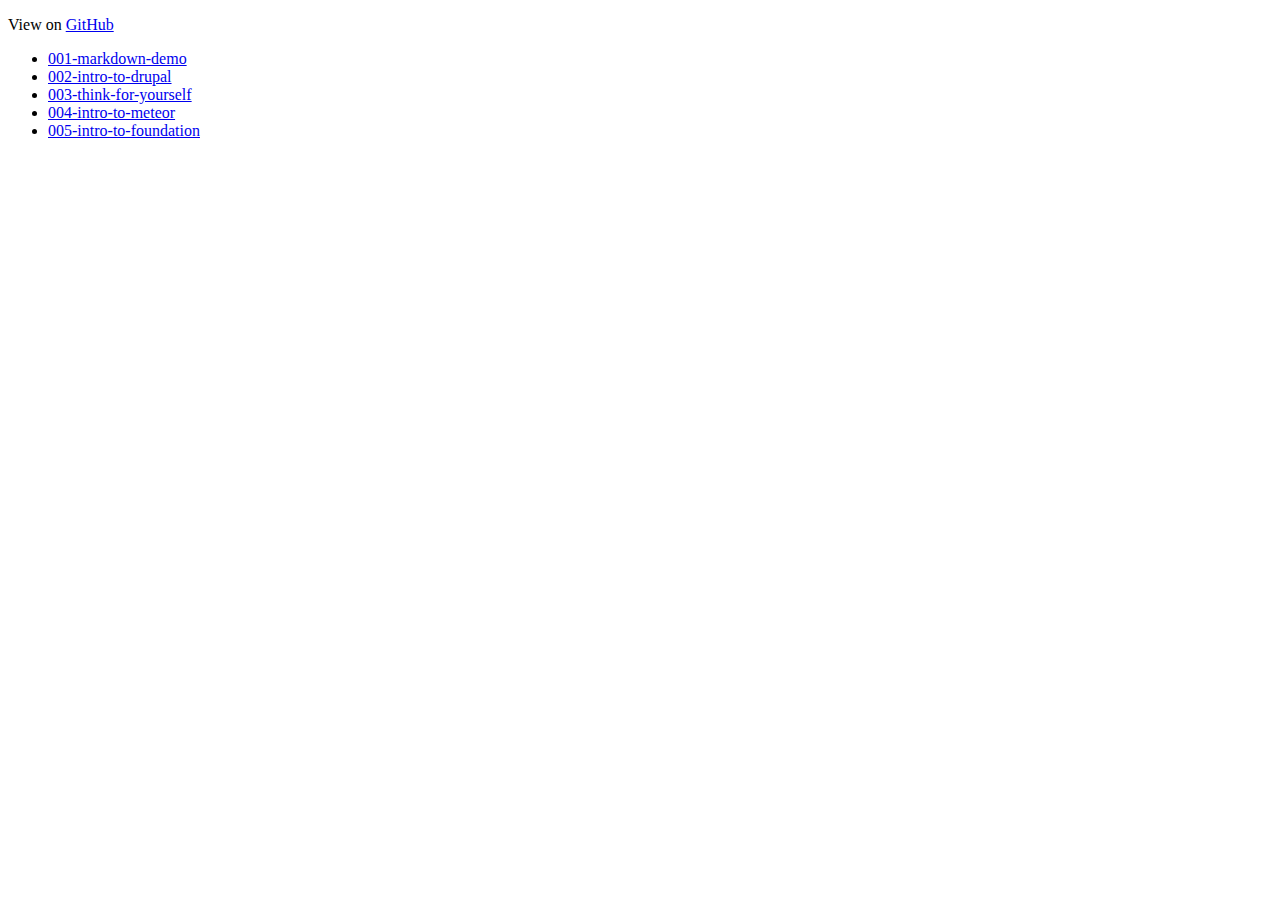
<file: index.html>
<!DOCTYPE HTML>
<html>
<head>
  <title>ykyuen.github.io | index</title>
</head>
<body>
  <p>View on <a href="https://github.com/ykyuen/slides" target="_blank">GitHub</a></p>
  <ul>
    <li><a href="http://ykyuen.github.io/slides/001-markdown-demo/" target="_blank">001-markdown-demo</a></li>
    <li><a href="http://ykyuen.github.io/slides/002-intro-to-drupal/" target="_blank">002-intro-to-drupal</a></li>
    <li><a href="http://ykyuen.github.io/slides/003-think-for-yourself/" target="_blank">003-think-for-yourself</a></li>
    <li><a href="http://ykyuen.github.io/slides/004-intro-to-meteor/" target="_blank">004-intro-to-meteor</a></li>
    <li><a href="http://ykyuen.github.io/slides/005-intro-to-foundation/" target="_blank">005-intro-to-foundation</a></li>
  </ul>
</body>
</html>
</file>
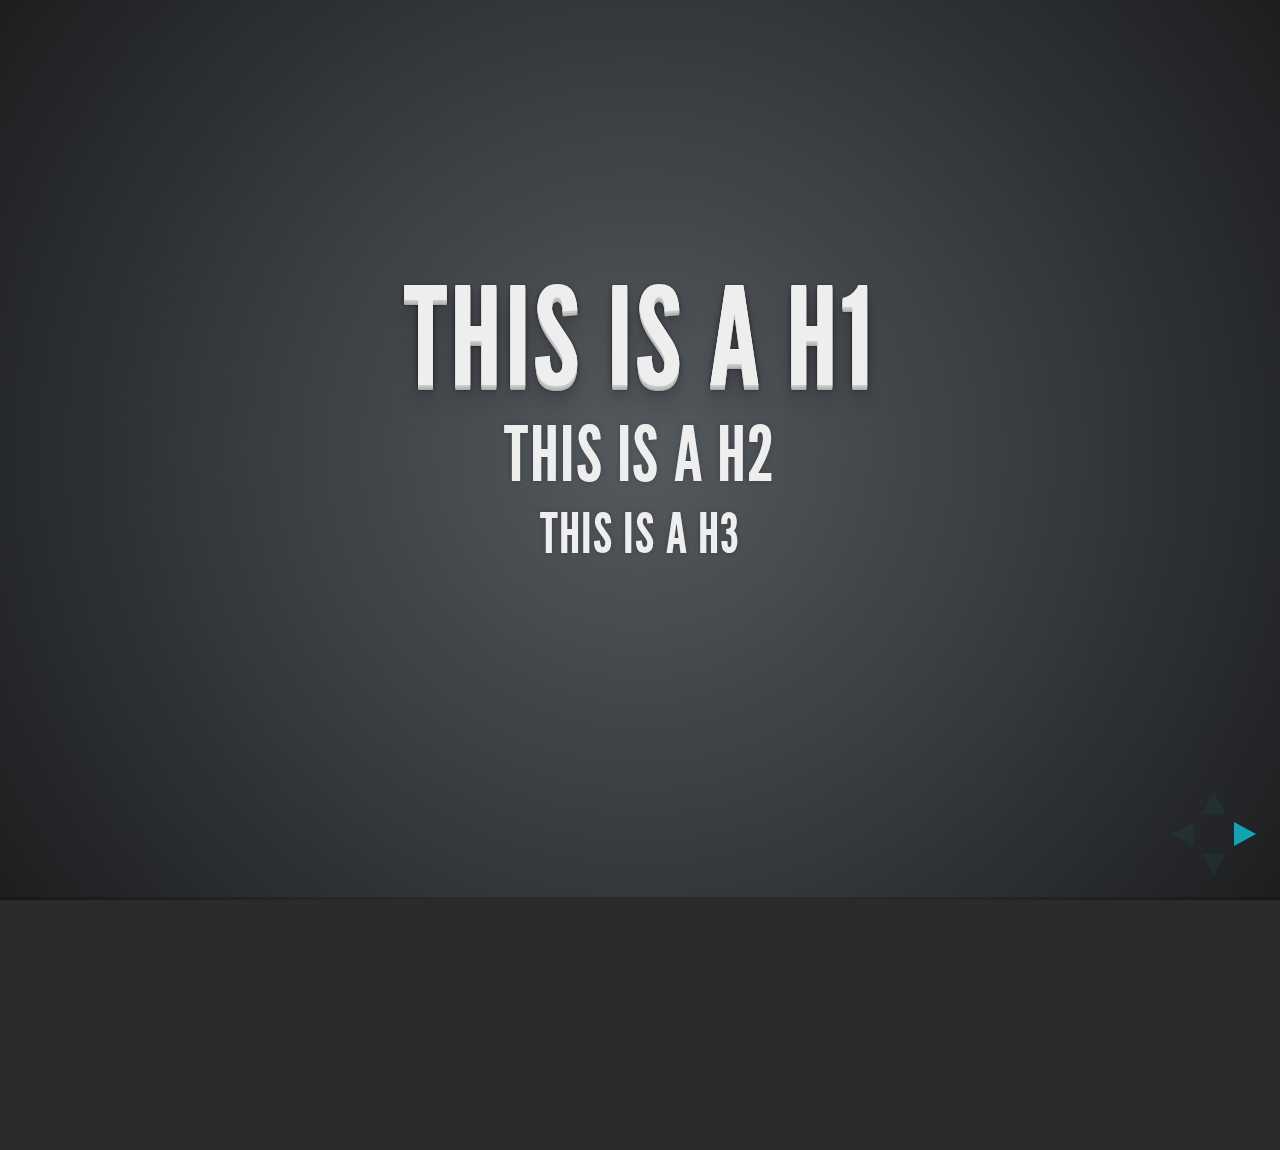
<file: 001-markdown-demo/index.html>
<!doctype html>
<html lang="en">
	<head>
		<meta charset="utf-8">
		<meta name="author" content="Yuen Ying Kit">
		<title>reveal.js - Markdown Demo</title>
		<link rel="stylesheet" href="../css/reveal.min.css">
		<link rel="stylesheet" href="../css/theme/default.css" id="theme">
    <!-- For syntax highlighting -->
    <link rel="stylesheet" href="../lib/css/zenburn.css">

    <!--[if lt IE 9]>
    <script src="lib/js/html5shiv.js"></script>
    <![endif]-->
	</head>
	<body>
		<div class="reveal">
			<div class="slides">
        <!-- Use external markdown resource, and separate slides by three newlines; vertical slides by two newlines -->
        <section data-markdown="slides.md" data-separator="^\n\n\n" data-vertical="^\n\n"></section>
      </div>
		</div>
		<script src="../lib/js/head.min.js"></script>
		<script src="../js/reveal.min.js"></script>
		<script>
			Reveal.initialize({
				controls: true,
				progress: true,
				history: true,
				center: true,

				theme: Reveal.getQueryHash().theme,
				transition: Reveal.getQueryHash().transition || 'default',

				// Optional libraries used to extend on reveal.js
				dependencies: [
					{ src: '../lib/js/classList.js', condition: function() { return !document.body.classList; } },
					{ src: '../plugin/markdown/marked.js', condition: function() { return !!document.querySelector( '[data-markdown]' ); } },
					{ src: '../plugin/markdown/markdown.js', condition: function() { return !!document.querySelector( '[data-markdown]' ); } },
          { src: '../plugin/highlight/highlight.js', async: true, callback: function() { hljs.initHighlightingOnLoad(); } }
				]
			});
		</script>
	</body>
</html>
</file>
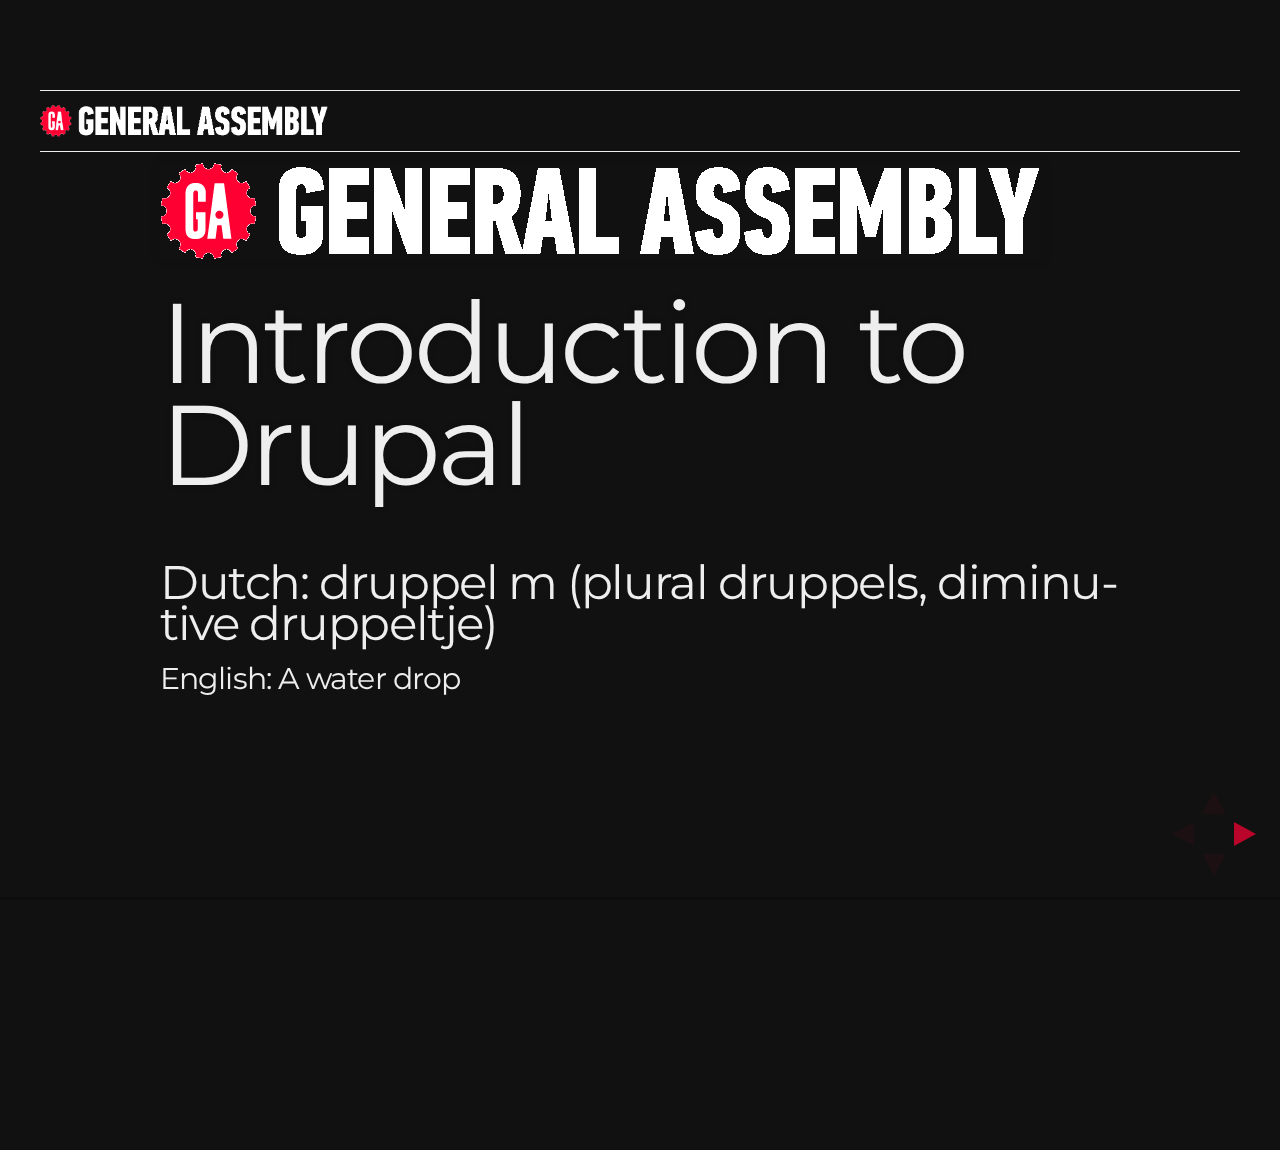
<file: 002-intro-to-drupal/index.html>
<!doctype html>
<html lang="en">
	<head>
		<meta charset="utf-8">
		<meta name="keywords" content="Drupal, General Assembly">
		<meta name="description" content="Presentation on General Assembly Drupal Workshop.">
		<meta name="author" content="Yuen Ying Kit">
		<title>General Assembly Hong Kong | Drupal Workshop</title>
		<link rel="stylesheet" href="../css/reveal.min.css">
		<link rel="stylesheet" href="../css/theme/custom/ga.css" id="theme">
    <!-- For syntax highlighting -->
    <link rel="stylesheet" href="../lib/css/zenburn.css">

    <!-- Fullscreen plugin -->
    <link rel="stylesheet" href="../plugin/fullscreen/fullscreen.css">

    <!-- Custom CSS -->
    <link rel="stylesheet" href="css/style.css">

    <!--[if lt IE 9]>
    <script src="lib/js/html5shiv.js"></script>
    <![endif]-->
	</head>
	<body>
		<div class="reveal">
			<div class="slides">
				<!-- Custome header -->
				<div id="slide-header"><img src="assets/images/ga.png" alt="General Assembly" title=""></div>
        <!-- Use external markdown resource, and separate slides by three newlines; vertical slides by two newlines -->
        <section data-markdown="slides.md" data-separator="^\n\n\n" data-vertical="^\n\n"></section>
      </div>
		</div>
		<script src="../lib/js/head.min.js"></script>
		<script src="../js/reveal.min.js"></script>
		<!-- jQuery -->
		<script src="//ajax.googleapis.com/ajax/libs/jquery/1.10.2/jquery.min.js"></script>

		<script>
			Reveal.initialize({
				controls: true,
				progress: true,
				history: true,
				center: true,

				theme: Reveal.getQueryHash().theme,
				transition: Reveal.getQueryHash().transition || 'default',

				// Optional libraries used to extend on reveal.js
				dependencies: [
					{ src: '../lib/js/classList.js', condition: function() { return !document.body.classList; } },
					{ src: '../plugin/markdown/marked.js', condition: function() { return !!document.querySelector( '[data-markdown]' ); } },
					{ src: '../plugin/markdown/markdown.js', callback: function() { $('a').attr('target', '_blank'); }, condition: function() { return !!document.querySelector( '[data-markdown]' ); } },
          { src: '../plugin/highlight/highlight.js', async: true, callback: function() { hljs.initHighlightingOnLoad(); } },
          { src: '../plugin/fullscreen/fullscreen.js' }
				]
			});
		</script>

		
	</body>
</html>
</file>
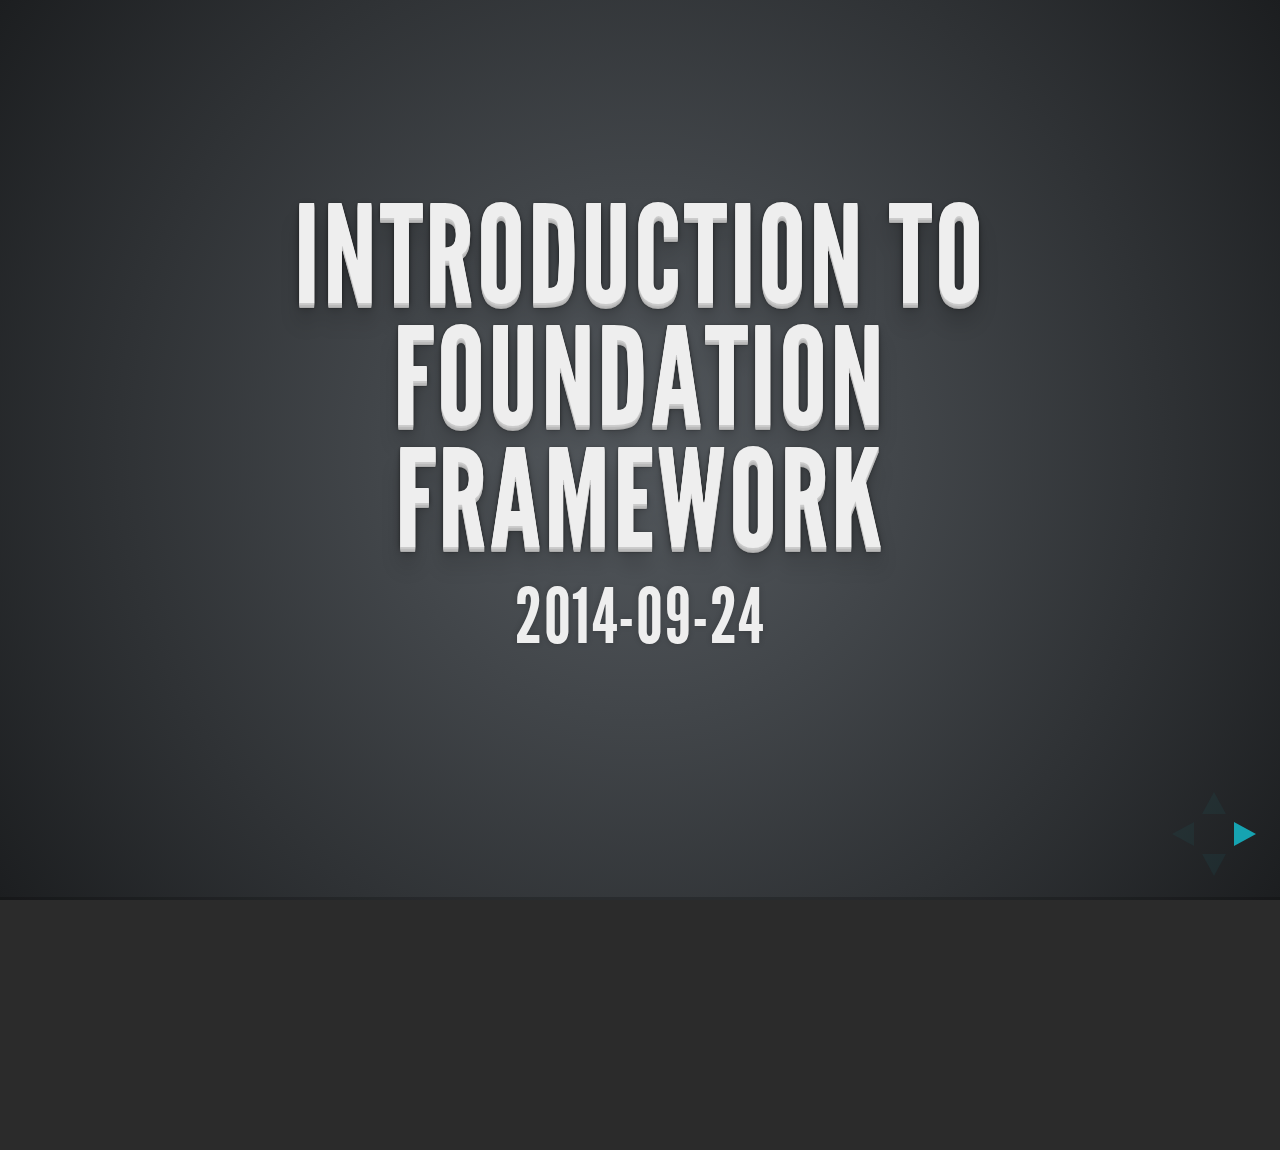
<file: 005-intro-to-foundation/index.html>
<!doctype html>
<html lang="en">
	<head>
		<meta charset="utf-8">
		<meta name="author" content="Yuen Ying Kit">
		<title>reveal.js - Markdown Demo</title>
		<link rel="stylesheet" href="../css/reveal.min.css">
		<link rel="stylesheet" href="../css/theme/default.css" id="theme">
    <!-- For syntax highlighting -->
    <link rel="stylesheet" href="../lib/css/zenburn.css">

    <!-- Fullscreen plugin -->
    <link rel="stylesheet" href="../plugin/fullscreen/fullscreen.css">

    <!--[if lt IE 9]>
    <script src="lib/js/html5shiv.js"></script>
    <![endif]-->
	</head>
	<body>
		<div class="reveal">
			<div class="slides">
        <!-- Use external markdown resource, and separate slides by three newlines; vertical slides by two newlines -->
        <section data-markdown="slides.md" data-separator="^\n\n\n" data-vertical="^\n\n"></section>
      </div>
		</div>
		<script src="../lib/js/head.min.js"></script>
		<script src="../js/reveal.min.js"></script>
		<script>
			Reveal.initialize({
				controls: true,
				progress: true,
				history: true,
				center: true,

				theme: Reveal.getQueryHash().theme,
				transition: Reveal.getQueryHash().transition || 'default',

				// Optional libraries used to extend on reveal.js
				dependencies: [
					{ src: '../lib/js/classList.js', condition: function() { return !document.body.classList; } },
					{ src: '../plugin/markdown/marked.js', condition: function() { return !!document.querySelector( '[data-markdown]' ); } },
					{ src: '../plugin/markdown/markdown.js', condition: function() { return !!document.querySelector( '[data-markdown]' ); } },
          { src: '../plugin/highlight/highlight.js', async: true, callback: function() { hljs.initHighlightingOnLoad(); } },
          { src: '../plugin/fullscreen/fullscreen.js' }
				]
			});
		</script>
	</body>
</html>
</file>
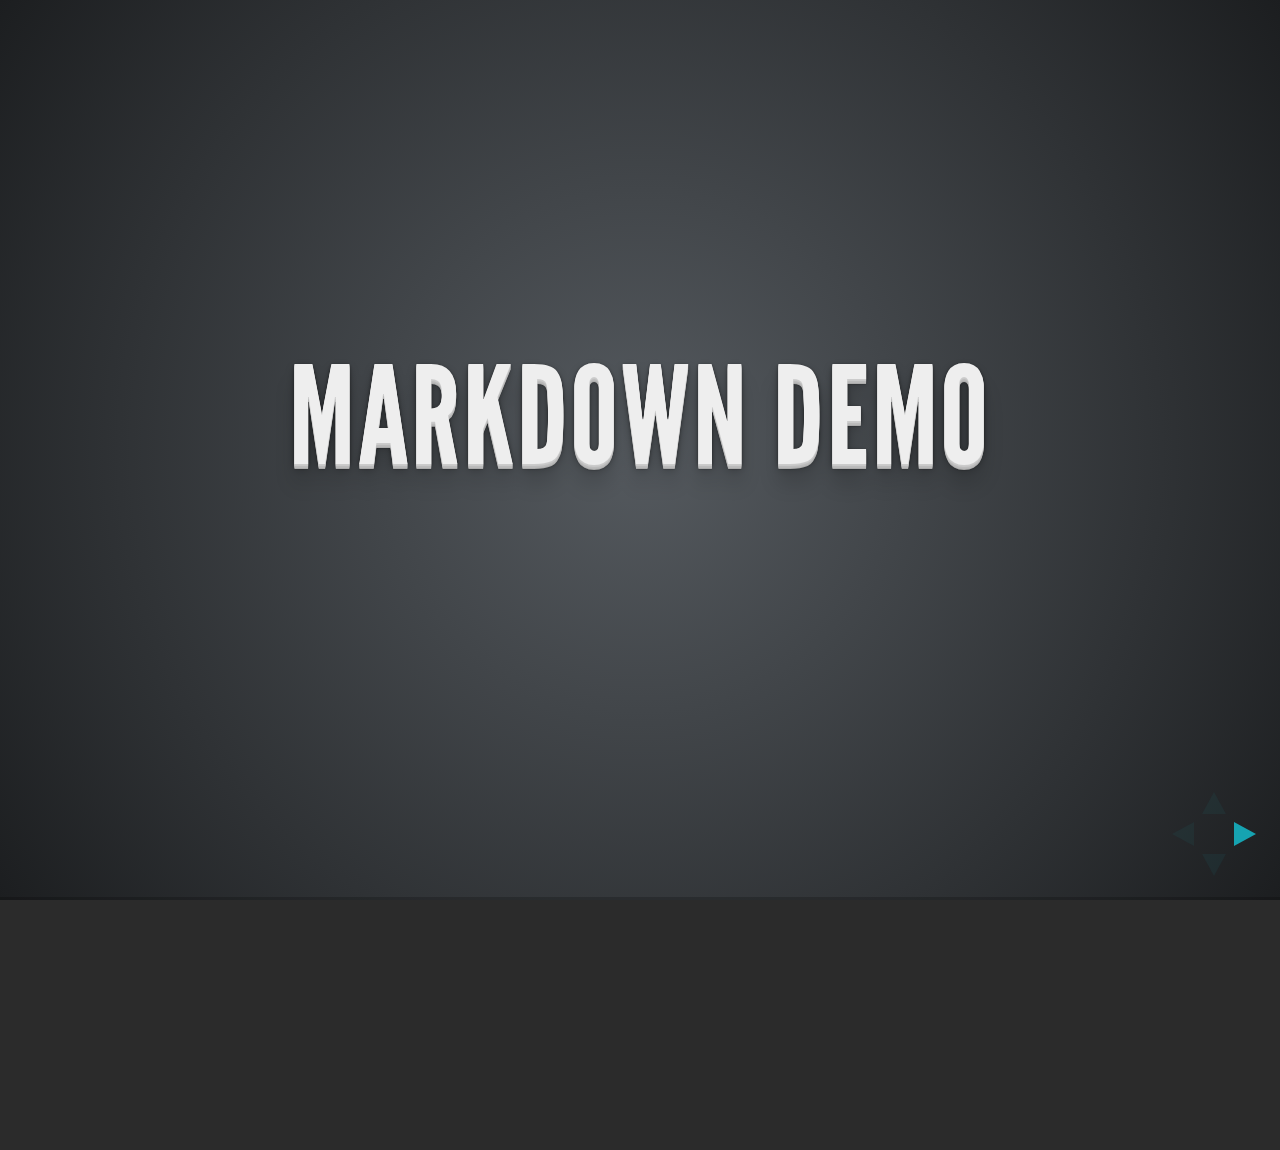
<file: plugin/markdown/example.html>
<!doctype html>
<html lang="en">

	<head>
		<meta charset="utf-8">

		<title>reveal.js - Markdown Demo</title>

		<link rel="stylesheet" href="../../css/reveal.css">
		<link rel="stylesheet" href="../../css/theme/default.css" id="theme">
	</head>

	<body>

		<div class="reveal">

			<div class="slides">

                <!-- Use external markdown resource, and separate slides by three newlines; vertical slides by two newlines -->
                <section data-markdown="example.md" data-separator="^\n\n\n" data-vertical="^\n\n"></section>

                <!-- Slides are separated by three dashes (quick 'n dirty regular expression) -->
                <section data-markdown data-separator="---">
                    <script type="text/template">
                        ## Demo 1
                        Slide 1
                        ---
                        ## Demo 1
                        Slide 2
                        ---
                        ## Demo 1
                        Slide 3
                    </script>
                </section>

                <!-- Slides are separated by newline + three dashes + newline, vertical slides identical but two dashes -->
                <section data-markdown data-separator="^\n---\n$" data-vertical="^\n--\n$">
                    <script type="text/template">
                        ## Demo 2
                        Slide 1.1

                        --

                        ## Demo 2
                        Slide 1.2

                        ---

                        ## Demo 2
                        Slide 2
                    </script>
                </section>

                <!-- No "extra" slides, since there are no separators defined (so they'll become horizontal rulers) -->
                <section data-markdown>
                    <script type="text/template">
                        A

                        ---

                        B

                        ---

                        C
                    </script>
                </section>

            </div>
		</div>

		<script src="../../lib/js/head.min.js"></script>
		<script src="../../js/reveal.js"></script>

		<script>

			Reveal.initialize({
				controls: true,
				progress: true,
				history: true,
				center: true,

				theme: Reveal.getQueryHash().theme,
				transition: Reveal.getQueryHash().transition || 'default',

				// Optional libraries used to extend on reveal.js
				dependencies: [
					{ src: '../../lib/js/classList.js', condition: function() { return !document.body.classList; } },
					{ src: 'marked.js', condition: function() { return !!document.querySelector( '[data-markdown]' ); } },
					{ src: 'markdown.js', condition: function() { return !!document.querySelector( '[data-markdown]' ); } }
				]
			});

		</script>

	</body>
</html>
</file>
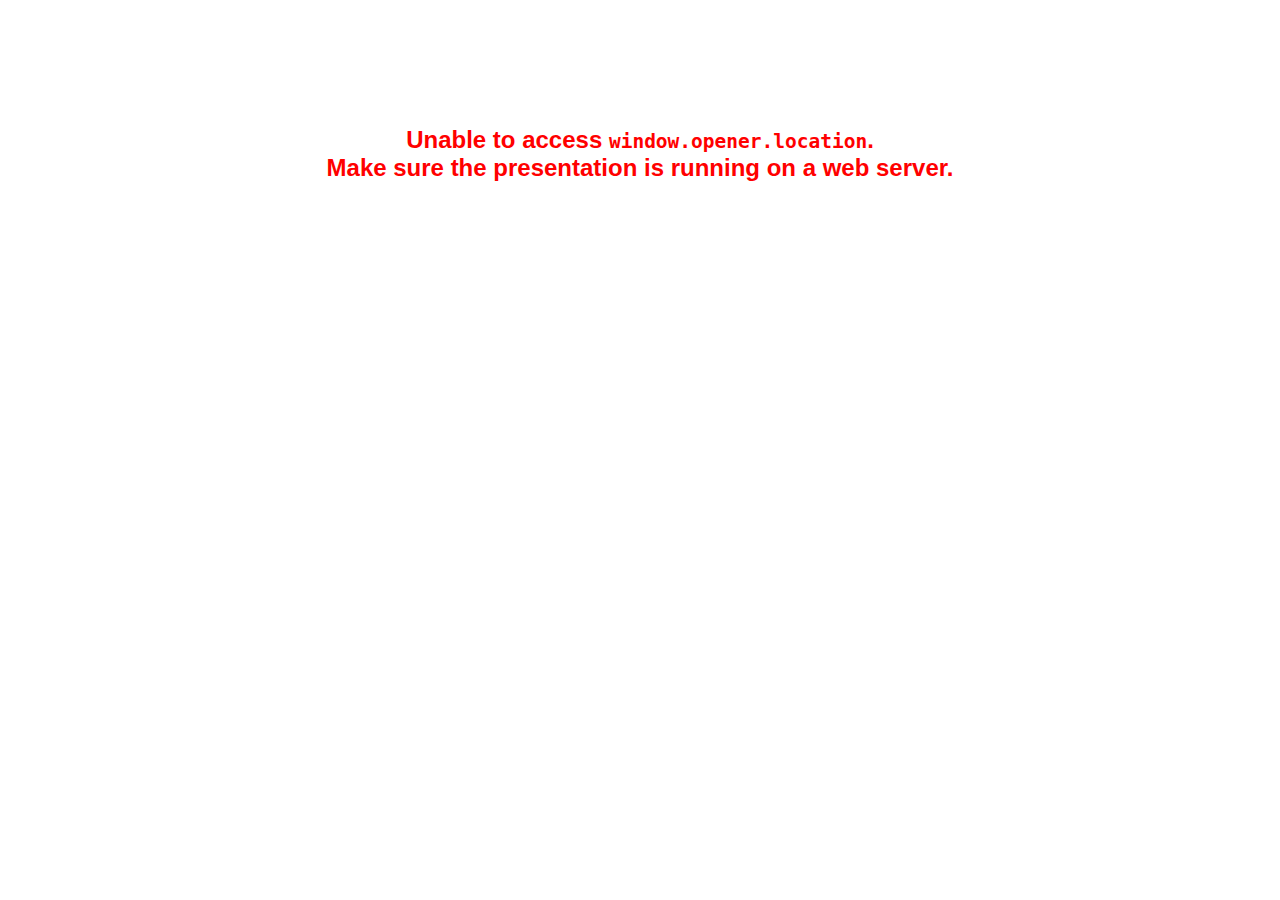
<file: plugin/notes/notes.html>
<!doctype html>
<html lang="en">
	<head>
		<meta charset="utf-8">

		<title>reveal.js - Slide Notes</title>

		<style>
			body {
				font-family: Helvetica;
			}

			#notes {
				font-size: 24px;
				width: 640px;
				margin-top: 5px;
				clear: left;
			}

			#wrap-current-slide {
				width: 640px;
				height: 512px;
				float: left;
				overflow: hidden;
			}

			#current-slide {
				width: 1280px;
				height: 1024px;
				border: none;

				-webkit-transform-origin: 0 0;
				   -moz-transform-origin: 0 0;
					-ms-transform-origin: 0 0;
					 -o-transform-origin: 0 0;
						transform-origin: 0 0;

				-webkit-transform: scale(0.5);
				   -moz-transform: scale(0.5);
					-ms-transform: scale(0.5);
					 -o-transform: scale(0.5);
						transform: scale(0.5);
			}

			#wrap-next-slide {
				width: 448px;
				height: 358px;
				float: left;
				margin: 0 0 0 10px;
				overflow: hidden;
			}

			#next-slide {
				width: 1280px;
				height: 1024px;
				border: none;

				-webkit-transform-origin: 0 0;
				   -moz-transform-origin: 0 0;
					-ms-transform-origin: 0 0;
					 -o-transform-origin: 0 0;
						transform-origin: 0 0;

				-webkit-transform: scale(0.35);
				   -moz-transform: scale(0.35);
					-ms-transform: scale(0.35);
					 -o-transform: scale(0.35);
						transform: scale(0.35);
			}

			.slides {
				position: relative;
				margin-bottom: 10px;
				border: 1px solid black;
				border-radius: 2px;
				background: rgb(28, 30, 32);
			}

			.slides span {
				position: absolute;
				top: 3px;
				left: 3px;
				font-weight: bold;
				font-size: 14px;
				color: rgba( 255, 255, 255, 0.9 );
			}

			.error {
				font-weight: bold;
				color: red;
				font-size: 1.5em;
				text-align: center;
				margin-top: 10%;
			}

			.error code {
				font-family: monospace;
			}

			.time {
				width: 448px;
				margin: 30px 0 0 10px;
				float: left;
				text-align: center;
				opacity: 0;

				-webkit-transition: opacity 0.4s;
				   -moz-transition: opacity 0.4s;
				     -o-transition: opacity 0.4s;
				        transition: opacity 0.4s;
			}

			.elapsed,
			.clock {
				color: #333;
				font-size: 2em;
				text-align: center;
				display: inline-block;
				padding: 0.5em;
				background-color: #eee;
				border-radius: 10px;
			}

			.elapsed h2,
			.clock h2 {
				font-size: 0.8em;
				line-height: 100%;
				margin: 0;
				color: #aaa;
			}

			.elapsed .mute {
				color: #ddd;
			}

		</style>
	</head>

	<body>

		<div id="wrap-current-slide" class="slides">
			<script>document.write( '<iframe width="1280" height="1024" id="current-slide" src="'+ window.opener.location.href +'"></iframe>' );</script>
		</div>

		<div id="wrap-next-slide" class="slides">
			<script>document.write( '<iframe width="640" height="512" id="next-slide" src="'+ window.opener.location.href +'"></iframe>' );</script>
			<span>UPCOMING:</span>
		</div>

		<div class="time">
			<div class="clock">
				<h2>Time</h2>
				<span id="clock">0:00:00 AM</span>
			</div>
			<div class="elapsed">
				<h2>Elapsed</h2>
				<span id="hours">00</span><span id="minutes">:00</span><span id="seconds">:00</span>
			</div>
		</div>

		<div id="notes"></div>

		<script src="../../plugin/markdown/marked.js"></script>
		<script>

			window.addEventListener( 'load', function() {

				if( window.opener && window.opener.location && window.opener.location.href ) {

					var notes = document.getElementById( 'notes' ),
						currentSlide = document.getElementById( 'current-slide' ),
						nextSlide = document.getElementById( 'next-slide' );

					window.addEventListener( 'message', function( event ) {
						var data = JSON.parse( event.data );
						// No need for updating the notes in case of fragment changes
						if ( data.notes !== undefined) {
							if( data.markdown ) {
								notes.innerHTML = marked( data.notes );
							}
							else {
								notes.innerHTML = data.notes;
							}
						}

						// Showing and hiding fragments
						if( data.fragment === 'next' ) {
							currentSlide.contentWindow.Reveal.nextFragment();
						}
						else if( data.fragment === 'prev' ) {
							currentSlide.contentWindow.Reveal.prevFragment();
						}
						else {
							// Update the note slides
							currentSlide.contentWindow.Reveal.slide( data.indexh, data.indexv );
							nextSlide.contentWindow.Reveal.slide( data.nextindexh, data.nextindexv );
						}

					}, false );

					var start = new Date(),
						timeEl = document.querySelector( '.time' ),
						clockEl = document.getElementById( 'clock' ),
						hoursEl = document.getElementById( 'hours' ),
						minutesEl = document.getElementById( 'minutes' ),
						secondsEl = document.getElementById( 'seconds' );

					setInterval( function() {

						timeEl.style.opacity = 1;

						var diff, hours, minutes, seconds,
							now = new Date();

						diff = now.getTime() - start.getTime();
						hours = Math.floor( diff / ( 1000 * 60 * 60 ) );
						minutes = Math.floor( ( diff / ( 1000 * 60 ) ) % 60 );
						seconds = Math.floor( ( diff / 1000 ) % 60 );

						clockEl.innerHTML = now.toLocaleTimeString();
						hoursEl.innerHTML = zeroPadInteger( hours );
						hoursEl.className = hours > 0 ? "" : "mute";
						minutesEl.innerHTML = ":" + zeroPadInteger( minutes );
						minutesEl.className = minutes > 0 ? "" : "mute";
						secondsEl.innerHTML = ":" + zeroPadInteger( seconds );

					}, 1000 );

					// Navigate the main window when the notes slide changes
					currentSlide.contentWindow.Reveal.addEventListener( 'slidechanged', function( event ) {

						window.opener.Reveal.slide( event.indexh, event.indexv );

					} );

				}
				else {

					document.body.innerHTML =  '<p class="error">Unable to access <code>window.opener.location</code>.<br>Make sure the presentation is running on a web server.</p>';

				}


			}, false );

			function zeroPadInteger( num ) {
				var str = "00" + parseInt( num );
				return str.substring( str.length - 2 );
			}

		</script>
	</body>
</html>
</file>
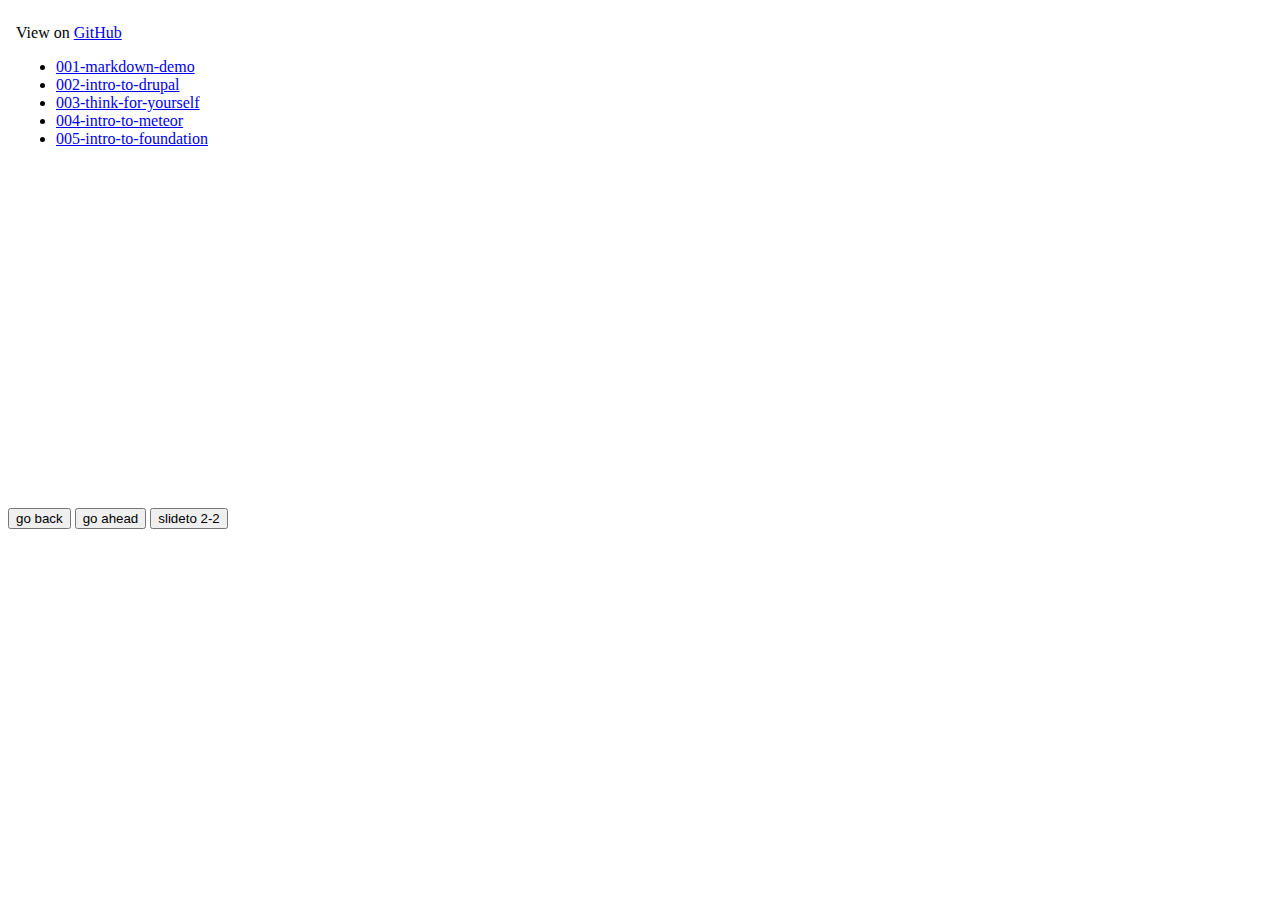
<file: plugin/postmessage/example.html>
<html>
	<body>

		<iframe id="reveal" src="../../index.html" style="border: 0;" width="500" height="500"></iframe>

		<div>
			<input id="back" type="button" value="go back"/>
			<input id="ahead" type="button" value="go ahead"/>
			<input id="slideto" type="button" value="slideto 2-2"/>
		</div>

		<script>

			(function (){

				var back = document.getElementById( 'back' ),
						ahead = document.getElementById( 'ahead' ),
						slideto = document.getElementById( 'slideto' ),
						reveal =  window.frames[0];

					back.addEventListener( 'click', function () {
						
					reveal.postMessage( JSON.stringify({method: 'prev', args: []}), '*' );
				}, false );

				ahead.addEventListener( 'click', function (){
					reveal.postMessage( JSON.stringify({method: 'next', args: []}), '*' );
				}, false );

				slideto.addEventListener( 'click', function (){
					reveal.postMessage( JSON.stringify({method: 'slide', args: [2,2]}), '*' );
				}, false );

			}());

		</script>

	</body>
</html>
</file>
<file: css/theme/default.css>
@import url(https://fonts.googleapis.com/css?family=Lato:400,700,400italic,700italic);
/**
 * Default theme for reveal.js.
 *
 * Copyright (C) 2011-2012 Hakim El Hattab, http://hakim.se
 */
@font-face {
  font-family: 'League Gothic';
  src: url("../../lib/font/league_gothic-webfont.eot");
  src: url("../../lib/font/league_gothic-webfont.eot?#iefix") format("embedded-opentype"), url("../../lib/font/league_gothic-webfont.woff") format("woff"), url("../../lib/font/league_gothic-webfont.ttf") format("truetype"), url("../../lib/font/league_gothic-webfont.svg#LeagueGothicRegular") format("svg");
  font-weight: normal;
  font-style: normal; }

/*********************************************
 * GLOBAL STYLES
 *********************************************/
body {
  background: #1c1e20;
  background: -moz-radial-gradient(center, circle cover, #555a5f 0%, #1c1e20 100%);
  background: -webkit-gradient(radial, center center, 0px, center center, 100%, color-stop(0%, #555a5f), color-stop(100%, #1c1e20));
  background: -webkit-radial-gradient(center, circle cover, #555a5f 0%, #1c1e20 100%);
  background: -o-radial-gradient(center, circle cover, #555a5f 0%, #1c1e20 100%);
  background: -ms-radial-gradient(center, circle cover, #555a5f 0%, #1c1e20 100%);
  background: radial-gradient(center, circle cover, #555a5f 0%, #1c1e20 100%);
  background-color: #2b2b2b; }

.reveal {
  font-family: "Lato", sans-serif;
  font-size: 36px;
  font-weight: 200;
  letter-spacing: -0.02em;
  color: #eeeeee; }

::selection {
  color: white;
  background: #ff5e99;
  text-shadow: none; }

/*********************************************
 * HEADERS
 *********************************************/
.reveal h1,
.reveal h2,
.reveal h3,
.reveal h4,
.reveal h5,
.reveal h6 {
  margin: 0 0 20px 0;
  color: #eeeeee;
  font-family: "League Gothic", Impact, sans-serif;
  line-height: 0.9em;
  letter-spacing: 0.02em;
  text-transform: uppercase;
  text-shadow: 0px 0px 6px rgba(0, 0, 0, 0.2); }

.reveal h1 {
  text-shadow: 0 1px 0 #cccccc, 0 2px 0 #c9c9c9, 0 3px 0 #bbbbbb, 0 4px 0 #b9b9b9, 0 5px 0 #aaaaaa, 0 6px 1px rgba(0, 0, 0, 0.1), 0 0 5px rgba(0, 0, 0, 0.1), 0 1px 3px rgba(0, 0, 0, 0.3), 0 3px 5px rgba(0, 0, 0, 0.2), 0 5px 10px rgba(0, 0, 0, 0.25), 0 20px 20px rgba(0, 0, 0, 0.15); }

/*********************************************
 * LINKS
 *********************************************/
.reveal a:not(.image) {
  color: #13daec;
  text-decoration: none;
  -webkit-transition: color .15s ease;
  -moz-transition: color .15s ease;
  -ms-transition: color .15s ease;
  -o-transition: color .15s ease;
  transition: color .15s ease; }

.reveal a:not(.image):hover {
  color: #71e9f4;
  text-shadow: none;
  border: none; }

.reveal .roll span:after {
  color: #fff;
  background: #0d99a5; }

/*********************************************
 * IMAGES
 *********************************************/
.reveal section img {
  margin: 15px 0px;
  background: rgba(255, 255, 255, 0.12);
  border: 4px solid #eeeeee;
  box-shadow: 0 0 10px rgba(0, 0, 0, 0.15);
  -webkit-transition: all .2s linear;
  -moz-transition: all .2s linear;
  -ms-transition: all .2s linear;
  -o-transition: all .2s linear;
  transition: all .2s linear; }

.reveal a:hover img {
  background: rgba(255, 255, 255, 0.2);
  border-color: #13daec;
  box-shadow: 0 0 20px rgba(0, 0, 0, 0.55); }

/*********************************************
 * NAVIGATION CONTROLS
 *********************************************/
.reveal .controls div.navigate-left,
.reveal .controls div.navigate-left.enabled {
  border-right-color: #13daec; }

.reveal .controls div.navigate-right,
.reveal .controls div.navigate-right.enabled {
  border-left-color: #13daec; }

.reveal .controls div.navigate-up,
.reveal .controls div.navigate-up.enabled {
  border-bottom-color: #13daec; }

.reveal .controls div.navigate-down,
.reveal .controls div.navigate-down.enabled {
  border-top-color: #13daec; }

.reveal .controls div.navigate-left.enabled:hover {
  border-right-color: #71e9f4; }

.reveal .controls div.navigate-right.enabled:hover {
  border-left-color: #71e9f4; }

.reveal .controls div.navigate-up.enabled:hover {
  border-bottom-color: #71e9f4; }

.reveal .controls div.navigate-down.enabled:hover {
  border-top-color: #71e9f4; }

/*********************************************
 * PROGRESS BAR
 *********************************************/
.reveal .progress {
  background: rgba(0, 0, 0, 0.2); }

.reveal .progress span {
  background: #13daec;
  -webkit-transition: width 800ms cubic-bezier(0.26, 0.86, 0.44, 0.985);
  -moz-transition: width 800ms cubic-bezier(0.26, 0.86, 0.44, 0.985);
  -ms-transition: width 800ms cubic-bezier(0.26, 0.86, 0.44, 0.985);
  -o-transition: width 800ms cubic-bezier(0.26, 0.86, 0.44, 0.985);
  transition: width 800ms cubic-bezier(0.26, 0.86, 0.44, 0.985); }
</file>
<file: lib/css/zenburn.css>
/*

Zenburn style from voldmar.ru (c) Vladimir Epifanov <voldmar@voldmar.ru>
based on dark.css by Ivan Sagalaev

*/

pre code {
  display: block; padding: 0.5em;
  background: #3F3F3F;
  color: #DCDCDC;
}

pre .keyword,
pre .tag,
pre .django .tag,
pre .django .keyword,
pre .css .class,
pre .css .id,
pre .lisp .title {
  color: #E3CEAB;
}

pre .django .template_tag,
pre .django .variable,
pre .django .filter .argument {
  color: #DCDCDC;
}

pre .number,
pre .date {
  color: #8CD0D3;
}

pre .dos .envvar,
pre .dos .stream,
pre .variable,
pre .apache .sqbracket {
  color: #EFDCBC;
}

pre .dos .flow,
pre .diff .change,
pre .python .exception,
pre .python .built_in,
pre .literal,
pre .tex .special {
  color: #EFEFAF;
}

pre .diff .chunk,
pre .ruby .subst {
  color: #8F8F8F;
}

pre .dos .keyword,
pre .python .decorator,
pre .class .title,
pre .haskell .label,
pre .function .title,
pre .ini .title,
pre .diff .header,
pre .ruby .class .parent,
pre .apache .tag,
pre .nginx .built_in,
pre .tex .command,
pre .input_number {
    color: #efef8f;
}

pre .dos .winutils,
pre .ruby .symbol,
pre .ruby .symbol .string,
pre .ruby .symbol .keyword,
pre .ruby .symbol .keymethods,
pre .ruby .string,
pre .ruby .instancevar {
  color: #DCA3A3;
}

pre .diff .deletion,
pre .string,
pre .tag .value,
pre .preprocessor,
pre .built_in,
pre .sql .aggregate,
pre .javadoc,
pre .smalltalk .class,
pre .smalltalk .localvars,
pre .smalltalk .array,
pre .css .rules .value,
pre .attr_selector,
pre .pseudo,
pre .apache .cbracket,
pre .tex .formula {
  color: #CC9393;
}

pre .shebang,
pre .diff .addition,
pre .comment,
pre .java .annotation,
pre .template_comment,
pre .pi,
pre .doctype {
  color: #7F9F7F;
}

pre .xml .css,
pre .xml .javascript,
pre .xml .vbscript,
pre .tex .formula {
  opacity: 0.5;
}
</file>
<file: css/theme/custom/ga.css>
@import url(https://fonts.googleapis.com/css?family=Montserrat:700);
@import url(https://fonts.googleapis.com/css?family=Open+Sans:400,700,400italic,700italic);
/**
 * GA theme for reveal.js, based on Night by Hakim El Hattab http://hakim.se
 *
 * Copyright (C) 2013 General Assembly, ga.co
 */
/*********************************************
 * GLOBAL STYLES
 *********************************************/
body{
  background: #111111;
  background-color: #111111; }

.reveal {
  font-family: "News706BT-RomanC", "Open Sans", sans-serif;
  font-size: 30px;
  font-weight: 200;
  letter-spacing: -0.02em;
  color: #eeeeee; }

::selection {
  color: white;
  background: #ff0033;
  text-shadow: none; }

.reveal .slides ul{ /* Hack  */ 
  min-width: 35%;
  text-align: left;
}

/*********************************************
 * HEADERS
 *********************************************/
.reveal h1,
.reveal h2,
.reveal h3,
.reveal h4,
.reveal h5,
.reveal h6 {
  margin: 0 0 20px 0;
  color: #eeeeee;
  font-family: "PF Din Text Comp Pro", "Montserrat", Impact, sans-serif;
  line-height: 0.9em;
  letter-spacing: -0.03em;
  text-transform: none;
  text-shadow: none; }

.reveal h1 {
  text-shadow: 0px 0px 6px rgba(0, 0, 0, 0.2); }

/*********************************************
 * LINKS
 *********************************************/
.reveal a:not(.image) {
  color: #ff0033;
  text-decoration: none;
  -webkit-transition: color .15s ease;
  -moz-transition: color .15s ease;
  -ms-transition: color .15s ease;
  -o-transition: color .15s ease;
  transition: color .15s ease; }

.reveal a:not(.image):hover {
  color: #ffd707;
  text-shadow: none;
  border: none; }

.reveal .roll span:after {
  color: #fff;
  background: #d08a1d; }

/*********************************************
 * IMAGES
 *********************************************/
.reveal section img {
  margin: 15px 0px;
  /*background: rgba(255, 255, 255, 0.12);*/
  /*border: 4px solid #eeeeee;*/
  box-shadow: 0 0 10px rgba(0, 0, 0, 0.15);
  -webkit-transition: all .2s linear;
  -moz-transition: all .2s linear;
  -ms-transition: all .2s linear;
  -o-transition: all .2s linear;
  transition: all .2s linear; }

.reveal a:hover img {
  /*background: rgba(255, 255, 255, 0.2);*/
  /*border-color: #ff0033;*/
  box-shadow: 0 0 20px rgba(0, 0, 0, 0.55); }

/*********************************************
 * NAVIGATION CONTROLS
 *********************************************/
.reveal .controls div.navigate-left,
.reveal .controls div.navigate-left.enabled {
  border-right-color: #ff0033; }

.reveal .controls div.navigate-right,
.reveal .controls div.navigate-right.enabled {
  border-left-color: #ff0033; }

.reveal .controls div.navigate-up,
.reveal .controls div.navigate-up.enabled {
  border-bottom-color: #ff0033; }

.reveal .controls div.navigate-down,
.reveal .controls div.navigate-down.enabled {
  border-top-color: #ff0033; }

.reveal .controls div.navigate-left.enabled:hover {
  border-right-color: #ffd707; }

.reveal .controls div.navigate-right.enabled:hover {
  border-left-color: #ffd707; }

.reveal .controls div.navigate-up.enabled:hover {
  border-bottom-color: #ffd707; }

.reveal .controls div.navigate-down.enabled:hover {
  border-top-color: #ffd707; }

/*********************************************
 * PROGRESS BAR
 *********************************************/
.reveal .progress {
  background: rgba(0, 0, 0, 0.2); }

.reveal .progress span {
  background: #ff0033;
  -webkit-transition: width 800ms cubic-bezier(0.26, 0.86, 0.44, 0.985);
  -moz-transition: width 800ms cubic-bezier(0.26, 0.86, 0.44, 0.985);
  -ms-transition: width 800ms cubic-bezier(0.26, 0.86, 0.44, 0.985);
  -o-transition: width 800ms cubic-bezier(0.26, 0.86, 0.44, 0.985);
  transition: width 800ms cubic-bezier(0.26, 0.86, 0.44, 0.985); }

/*********************************************
 * CUSTOMIZE
 *********************************************/
.reveal #slide-header {
  margin-left: -600px;
  margin-top: -360px;
  border-top: 1px solid;
  width: 1200px;
  text-align: left;
  border-bottom: 1px solid;
  padding-top: 14px;
  padding-bottom: 10px;
}

.reveal #slide-header img {
  width: 24%;
}

.reveal .slides section {
  text-align: left;
}

.reveal .slides h2 {
  font-weight: bold;
}

.reveal li {
  margin: 12px 0;
}

.reveal li li {
  font-size: 80%;
  margin: 0 ;
}

.reveal li li a.roll {
  line-height: 1.5;
}
</file>
<file: plugin/fullscreen/fullscreen.css>
/*********************************************
 * Fullscreen images
 *********************************************/

.fullscreen {
  background-size: cover; 
  -moz-background-size: cover;
}

.fullscreen .state-background {
  width: 100%;
  height: 100%;
}

.fullscreen .reveal .slides {
  margin: 0px;
  width: 100%;
  height: 100%;
  max-width: 100%;
  left: 0px;
  right: 0px;
  top:0px;
  bottom: 0px;
}

.fullscreen .reveal .slides > section {
  position: absolute;
  width: 100%;
  height: 100%;
  min-height: 100%;
  text-align: left;
  left: 0px;
  right: 0px;
  top: 0px;
  bottom: 0px;
  margin:0px;
  padding:20px;
  padding-top: 40px;
}

.fullscreen .reveal .slides > section > section {
  position: absolute;
  width: 100%;
  height: 100%;
  left: 0px;
  right: 0px;
  top: 0px;
  bottom: 0px;
  min-height: 100%;
  margin: 0px;
  text-align: left;
  padding:20px;
  padding-top: 40px;
}

.reveal .slides [alt=fullscreen] {
  display: none;
}
</file>
<file: 002-intro-to-drupal/css/style.css>
.reveal section img[alt="Drupal Architecture"],
.reveal section img[alt="Development Approach"] {
	position: relative;
	display: block;
	margin: 48px auto 0;
}
</file>
<file: css/reveal.css>
@charset "UTF-8";

/*!
 * reveal.js
 * http://lab.hakim.se/reveal-js
 * MIT licensed
 *
 * Copyright (C) 2013 Hakim El Hattab, http://hakim.se
 */


/*********************************************
 * RESET STYLES
 *********************************************/

html, body, .reveal div, .reveal span, .reveal applet, .reveal object, .reveal iframe,
.reveal h1, .reveal h2, .reveal h3, .reveal h4, .reveal h5, .reveal h6, .reveal p, .reveal blockquote, .reveal pre,
.reveal a, .reveal abbr, .reveal acronym, .reveal address, .reveal big, .reveal cite, .reveal code,
.reveal del, .reveal dfn, .reveal em, .reveal img, .reveal ins, .reveal kbd, .reveal q, .reveal s, .reveal samp,
.reveal small, .reveal strike, .reveal strong, .reveal sub, .reveal sup, .reveal tt, .reveal var,
.reveal b, .reveal u, .reveal i, .reveal center,
.reveal dl, .reveal dt, .reveal dd, .reveal ol, .reveal ul, .reveal li,
.reveal fieldset, .reveal form, .reveal label, .reveal legend,
.reveal table, .reveal caption, .reveal tbody, .reveal tfoot, .reveal thead, .reveal tr, .reveal th, .reveal td,
.reveal article, .reveal aside, .reveal canvas, .reveal details, .reveal embed,
.reveal figure, .reveal figcaption, .reveal footer, .reveal header, .reveal hgroup,
.reveal menu, .reveal nav, .reveal output, .reveal ruby, .reveal section, .reveal summary,
.reveal time, .reveal mark, .reveal audio, video {
	margin: 0;
	padding: 0;
	border: 0;
	font-size: 100%;
	font: inherit;
	vertical-align: baseline;
}

.reveal article, .reveal aside, .reveal details, .reveal figcaption, .reveal figure,
.reveal footer, .reveal header, .reveal hgroup, .reveal menu, .reveal nav, .reveal section {
	display: block;
}


/*********************************************
 * GLOBAL STYLES
 *********************************************/

html,
body {
	width: 100%;
	height: 100%;
	overflow: hidden;
}

body {
	position: relative;
	line-height: 1;
}

::selection {
	background: #FF5E99;
	color: #fff;
	text-shadow: none;
}


/*********************************************
 * HEADERS
 *********************************************/

.reveal h1,
.reveal h2,
.reveal h3,
.reveal h4,
.reveal h5,
.reveal h6 {
	-webkit-hyphens: auto;
	   -moz-hyphens: auto;
	        hyphens: auto;

	word-wrap: break-word;
	line-height: 1;
}

.reveal h1 { font-size: 3.77em; }
.reveal h2 { font-size: 2.11em;	}
.reveal h3 { font-size: 1.55em;	}
.reveal h4 { font-size: 1em;	}


/*********************************************
 * VIEW FRAGMENTS
 *********************************************/

.reveal .slides section .fragment {
	opacity: 0;

	-webkit-transition: all .2s ease;
	   -moz-transition: all .2s ease;
	    -ms-transition: all .2s ease;
	     -o-transition: all .2s ease;
	        transition: all .2s ease;
}
	.reveal .slides section .fragment.visible {
		opacity: 1;
	}

.reveal .slides section .fragment.grow {
	opacity: 1;
}
	.reveal .slides section .fragment.grow.visible {
		-webkit-transform: scale( 1.3 );
		   -moz-transform: scale( 1.3 );
		    -ms-transform: scale( 1.3 );
		     -o-transform: scale( 1.3 );
		        transform: scale( 1.3 );
	}

.reveal .slides section .fragment.shrink {
	opacity: 1;
}
	.reveal .slides section .fragment.shrink.visible {
		-webkit-transform: scale( 0.7 );
		   -moz-transform: scale( 0.7 );
		    -ms-transform: scale( 0.7 );
		     -o-transform: scale( 0.7 );
		        transform: scale( 0.7 );
	}

.reveal .slides section .fragment.zoom-in {
	opacity: 0;

	-webkit-transform: scale( 0.1 );
	   -moz-transform: scale( 0.1 );
	    -ms-transform: scale( 0.1 );
	     -o-transform: scale( 0.1 );
	        transform: scale( 0.1 );
}

	.reveal .slides section .fragment.zoom-in.visible {
		opacity: 1;

		-webkit-transform: scale( 1 );
		   -moz-transform: scale( 1 );
		    -ms-transform: scale( 1 );
		     -o-transform: scale( 1 );
		        transform: scale( 1 );
	}

.reveal .slides section .fragment.roll-in {
	opacity: 0;

	-webkit-transform: rotateX( 90deg );
	   -moz-transform: rotateX( 90deg );
	    -ms-transform: rotateX( 90deg );
	     -o-transform: rotateX( 90deg );
	        transform: rotateX( 90deg );
}
	.reveal .slides section .fragment.roll-in.visible {
		opacity: 1;

		-webkit-transform: rotateX( 0 );
		   -moz-transform: rotateX( 0 );
		    -ms-transform: rotateX( 0 );
		     -o-transform: rotateX( 0 );
		        transform: rotateX( 0 );
	}

.reveal .slides section .fragment.fade-out {
	opacity: 1;
}
	.reveal .slides section .fragment.fade-out.visible {
		opacity: 0;
	}

.reveal .slides section .fragment.semi-fade-out {
	opacity: 1;
}
	.reveal .slides section .fragment.semi-fade-out.visible {
		opacity: 0.5;
	}

.reveal .slides section .fragment.highlight-red,
.reveal .slides section .fragment.highlight-green,
.reveal .slides section .fragment.highlight-blue {
	opacity: 1;
}
	.reveal .slides section .fragment.highlight-red.visible {
		color: #ff2c2d
	}
	.reveal .slides section .fragment.highlight-green.visible {
		color: #17ff2e;
	}
	.reveal .slides section .fragment.highlight-blue.visible {
		color: #1b91ff;
	}


/*********************************************
 * DEFAULT ELEMENT STYLES
 *********************************************/

/* Fixes issue in Chrome where italic fonts did not appear when printing to PDF */
.reveal:after {
  content: '';
  font-style: italic;
}

/* Ensure certain elements are never larger than the slide itself */
.reveal img,
.reveal video,
.reveal iframe {
	max-width: 95%;
	max-height: 95%;
}

/** Prevents layering issues in certain browser/transition combinations */
.reveal a {
	position: relative;
}

.reveal strong,
.reveal b {
	font-weight: bold;
}

.reveal em,
.reveal i {
	font-style: italic;
}

.reveal ol,
.reveal ul {
	display: inline-block;

	text-align: left;
	margin: 0 0 0 1em;
}

.reveal ol {
	list-style-type: decimal;
}

.reveal ul {
	list-style-type: disc;
}

.reveal ul ul {
	list-style-type: square;
}

.reveal ul ul ul {
	list-style-type: circle;
}

.reveal ul ul,
.reveal ul ol,
.reveal ol ol,
.reveal ol ul {
	display: block;
	margin-left: 40px;
}

.reveal p {
	margin-bottom: 10px;
	line-height: 1.2em;
}

.reveal q,
.reveal blockquote {
	quotes: none;
}

.reveal blockquote {
	display: block;
	position: relative;
	width: 70%;
	margin: 5px auto;
	padding: 5px;

	font-style: italic;
	background: rgba(255, 255, 255, 0.05);
	box-shadow: 0px 0px 2px rgba(0,0,0,0.2);
}
	.reveal blockquote p:first-child,
	.reveal blockquote p:last-child {
		display: inline-block;
	}

.reveal q {
	font-style: italic;
}

.reveal pre {
	display: block;
	position: relative;
	width: 90%;
	margin: 15px auto;

	text-align: left;
	font-size: 0.55em;
	font-family: monospace;
	line-height: 1.2em;

	word-wrap: break-word;

	box-shadow: 0px 0px 6px rgba(0,0,0,0.3);
}
.reveal code {
	font-family: monospace;
}
.reveal pre code {
	padding: 5px;
	overflow: auto;
	max-height: 400px;
	word-wrap: normal;
}

.reveal table th,
.reveal table td {
	text-align: left;
	padding-right: .3em;
}

.reveal table th {
	text-shadow: rgb(255,255,255) 1px 1px 2px;
}

.reveal sup {
	vertical-align: super;
}
.reveal sub {
	vertical-align: sub;
}

.reveal small {
	display: inline-block;
	font-size: 0.6em;
	line-height: 1.2em;
	vertical-align: top;
}

.reveal small * {
	vertical-align: top;
}


/*********************************************
 * CONTROLS
 *********************************************/

.reveal .controls {
	display: none;
	position: fixed;
	width: 110px;
	height: 110px;
	z-index: 30;
	right: 10px;
	bottom: 10px;
}

.reveal .controls div {
	position: absolute;
	opacity: 0.05;
	width: 0;
	height: 0;
	border: 12px solid transparent;

	-moz-transform: scale(.9999);

	-webkit-transition: all 0.2s ease;
	   -moz-transition: all 0.2s ease;
	    -ms-transition: all 0.2s ease;
	     -o-transition: all 0.2s ease;
	        transition: all 0.2s ease;
}

.reveal .controls div.enabled {
	opacity: 0.7;
	cursor: pointer;
}

.reveal .controls div.enabled:active {
	margin-top: 1px;
}

	.reveal .controls div.navigate-left {
		top: 42px;

		border-right-width: 22px;
		border-right-color: #eee;
	}
		.reveal .controls div.navigate-left.fragmented {
			opacity: 0.3;
		}

	.reveal .controls div.navigate-right {
		left: 74px;
		top: 42px;

		border-left-width: 22px;
		border-left-color: #eee;
	}
		.reveal .controls div.navigate-right.fragmented {
			opacity: 0.3;
		}

	.reveal .controls div.navigate-up {
		left: 42px;

		border-bottom-width: 22px;
		border-bottom-color: #eee;
	}
		.reveal .controls div.navigate-up.fragmented {
			opacity: 0.3;
		}

	.reveal .controls div.navigate-down {
		left: 42px;
		top: 74px;

		border-top-width: 22px;
		border-top-color: #eee;
	}
		.reveal .controls div.navigate-down.fragmented {
			opacity: 0.3;
		}


/*********************************************
 * PROGRESS BAR
 *********************************************/

.reveal .progress {
	position: fixed;
	display: none;
	height: 3px;
	width: 100%;
	bottom: 0;
	left: 0;
	z-index: 10;
}
	.reveal .progress:after {
		content: '';
		display: 'block';
		position: absolute;
		height: 20px;
		width: 100%;
		top: -20px;
	}
	.reveal .progress span {
		display: block;
		height: 100%;
		width: 0px;

		-webkit-transition: width 800ms cubic-bezier(0.260, 0.860, 0.440, 0.985);
		   -moz-transition: width 800ms cubic-bezier(0.260, 0.860, 0.440, 0.985);
		    -ms-transition: width 800ms cubic-bezier(0.260, 0.860, 0.440, 0.985);
		     -o-transition: width 800ms cubic-bezier(0.260, 0.860, 0.440, 0.985);
		        transition: width 800ms cubic-bezier(0.260, 0.860, 0.440, 0.985);
	}


/*********************************************
 * ROLLING LINKS
 *********************************************/

.reveal .roll {
	display: inline-block;
	line-height: 1.2;
	overflow: hidden;

	vertical-align: top;

	-webkit-perspective: 400px;
	   -moz-perspective: 400px;
	    -ms-perspective: 400px;
	        perspective: 400px;

	-webkit-perspective-origin: 50% 50%;
	   -moz-perspective-origin: 50% 50%;
	    -ms-perspective-origin: 50% 50%;
	        perspective-origin: 50% 50%;
}
	.reveal .roll:hover {
		background: none;
		text-shadow: none;
	}
.reveal .roll span {
	display: block;
	position: relative;
	padding: 0 2px;

	pointer-events: none;

	-webkit-transition: all 400ms ease;
	   -moz-transition: all 400ms ease;
	    -ms-transition: all 400ms ease;
	        transition: all 400ms ease;

	-webkit-transform-origin: 50% 0%;
	   -moz-transform-origin: 50% 0%;
	    -ms-transform-origin: 50% 0%;
	        transform-origin: 50% 0%;

	-webkit-transform-style: preserve-3d;
	   -moz-transform-style: preserve-3d;
	    -ms-transform-style: preserve-3d;
	        transform-style: preserve-3d;

	-webkit-backface-visibility: hidden;
	   -moz-backface-visibility: hidden;
	        backface-visibility: hidden;
}
	.reveal .roll:hover span {
	    background: rgba(0,0,0,0.5);

	    -webkit-transform: translate3d( 0px, 0px, -45px ) rotateX( 90deg );
	       -moz-transform: translate3d( 0px, 0px, -45px ) rotateX( 90deg );
	        -ms-transform: translate3d( 0px, 0px, -45px ) rotateX( 90deg );
	            transform: translate3d( 0px, 0px, -45px ) rotateX( 90deg );
	}
.reveal .roll span:after {
	content: attr(data-title);

	display: block;
	position: absolute;
	left: 0;
	top: 0;
	padding: 0 2px;

	-webkit-backface-visibility: hidden;
	   -moz-backface-visibility: hidden;
	        backface-visibility: hidden;

	-webkit-transform-origin: 50% 0%;
	   -moz-transform-origin: 50% 0%;
	    -ms-transform-origin: 50% 0%;
	        transform-origin: 50% 0%;

	-webkit-transform: translate3d( 0px, 110%, 0px ) rotateX( -90deg );
	   -moz-transform: translate3d( 0px, 110%, 0px ) rotateX( -90deg );
	    -ms-transform: translate3d( 0px, 110%, 0px ) rotateX( -90deg );
	        transform: translate3d( 0px, 110%, 0px ) rotateX( -90deg );
}


/*********************************************
 * SLIDES
 *********************************************/

.reveal {
	position: relative;
	width: 100%;
	height: 100%;

	-ms-touch-action: none;
}

.reveal .slides {
	position: absolute;
	width: 100%;
	height: 100%;
	left: 50%;
	top: 50%;

	overflow: visible;
	z-index: 1;
	text-align: center;

	-webkit-transition: -webkit-perspective .4s ease;
	   -moz-transition: -moz-perspective .4s ease;
	    -ms-transition: -ms-perspective .4s ease;
	     -o-transition: -o-perspective .4s ease;
	        transition: perspective .4s ease;

	-webkit-perspective: 600px;
	   -moz-perspective: 600px;
	    -ms-perspective: 600px;
	        perspective: 600px;

	-webkit-perspective-origin: 0px -100px;
	   -moz-perspective-origin: 0px -100px;
	    -ms-perspective-origin: 0px -100px;
	        perspective-origin: 0px -100px;
}

.reveal .slides>section,
.reveal .slides>section>section {
	display: none;
	position: absolute;
	width: 100%;
	padding: 20px 0px;

	z-index: 10;
	line-height: 1.2em;
	font-weight: normal;

	-webkit-transform-style: preserve-3d;
	   -moz-transform-style: preserve-3d;
	    -ms-transform-style: preserve-3d;
	        transform-style: preserve-3d;

	-webkit-transition: -webkit-transform-origin 800ms cubic-bezier(0.260, 0.860, 0.440, 0.985),
						-webkit-transform 800ms cubic-bezier(0.260, 0.860, 0.440, 0.985),
						visibility 800ms cubic-bezier(0.260, 0.860, 0.440, 0.985),
						opacity 800ms cubic-bezier(0.260, 0.860, 0.440, 0.985);
	   -moz-transition: -moz-transform-origin 800ms cubic-bezier(0.260, 0.860, 0.440, 0.985),
						-moz-transform 800ms cubic-bezier(0.260, 0.860, 0.440, 0.985),
						visibility 800ms cubic-bezier(0.260, 0.860, 0.440, 0.985),
						opacity 800ms cubic-bezier(0.260, 0.860, 0.440, 0.985);
	    -ms-transition: -ms-transform-origin 800ms cubic-bezier(0.260, 0.860, 0.440, 0.985),
						-ms-transform 800ms cubic-bezier(0.260, 0.860, 0.440, 0.985),
						visibility 800ms cubic-bezier(0.260, 0.860, 0.440, 0.985),
						opacity 800ms cubic-bezier(0.260, 0.860, 0.440, 0.985);
	     -o-transition: -o-transform-origin 800ms cubic-bezier(0.260, 0.860, 0.440, 0.985),
						-o-transform 800ms cubic-bezier(0.260, 0.860, 0.440, 0.985),
						visibility 800ms cubic-bezier(0.260, 0.860, 0.440, 0.985),
						opacity 800ms cubic-bezier(0.260, 0.860, 0.440, 0.985);
	        transition: transform-origin 800ms cubic-bezier(0.260, 0.860, 0.440, 0.985),
						transform 800ms cubic-bezier(0.260, 0.860, 0.440, 0.985),
						visibility 800ms cubic-bezier(0.260, 0.860, 0.440, 0.985),
						opacity 800ms cubic-bezier(0.260, 0.860, 0.440, 0.985);
}

/* Global transition speed settings */
.reveal[data-transition-speed="fast"] .slides section {
	-webkit-transition-duration: 400ms;
	   -moz-transition-duration: 400ms;
	    -ms-transition-duration: 400ms;
	        transition-duration: 400ms;
}
.reveal[data-transition-speed="slow"] .slides section {
	-webkit-transition-duration: 1200ms;
	   -moz-transition-duration: 1200ms;
	    -ms-transition-duration: 1200ms;
	        transition-duration: 1200ms;
}

/* Slide-specific transition speed overrides */
.reveal .slides section[data-transition-speed="fast"] {
	-webkit-transition-duration: 400ms;
	   -moz-transition-duration: 400ms;
	    -ms-transition-duration: 400ms;
	        transition-duration: 400ms;
}
.reveal .slides section[data-transition-speed="slow"] {
	-webkit-transition-duration: 1200ms;
	   -moz-transition-duration: 1200ms;
	    -ms-transition-duration: 1200ms;
	        transition-duration: 1200ms;
}

.reveal .slides>section {
	left: -50%;
	top: -50%;
}

.reveal .slides>section.stack {
	padding-top: 0;
	padding-bottom: 0;
}

.reveal .slides>section.present,
.reveal .slides>section>section.present {
	display: block;
	z-index: 11;
	opacity: 1;
}

.reveal.center,
.reveal.center .slides,
.reveal.center .slides section {
	min-height: auto !important;
}



/*********************************************
 * DEFAULT TRANSITION
 *********************************************/

.reveal .slides>section[data-transition=default].past,
.reveal .slides>section.past {
	display: block;
	opacity: 0;

	-webkit-transform: translate3d(-100%, 0, 0) rotateY(-90deg) translate3d(-100%, 0, 0);
	   -moz-transform: translate3d(-100%, 0, 0) rotateY(-90deg) translate3d(-100%, 0, 0);
	    -ms-transform: translate3d(-100%, 0, 0) rotateY(-90deg) translate3d(-100%, 0, 0);
	        transform: translate3d(-100%, 0, 0) rotateY(-90deg) translate3d(-100%, 0, 0);
}
.reveal .slides>section[data-transition=default].future,
.reveal .slides>section.future {
	display: block;
	opacity: 0;

	-webkit-transform: translate3d(100%, 0, 0) rotateY(90deg) translate3d(100%, 0, 0);
	   -moz-transform: translate3d(100%, 0, 0) rotateY(90deg) translate3d(100%, 0, 0);
	    -ms-transform: translate3d(100%, 0, 0) rotateY(90deg) translate3d(100%, 0, 0);
	        transform: translate3d(100%, 0, 0) rotateY(90deg) translate3d(100%, 0, 0);
}

.reveal .slides>section>section[data-transition=default].past,
.reveal .slides>section>section.past {
	display: block;
	opacity: 0;

	-webkit-transform: translate3d(0, -300px, 0) rotateX(70deg) translate3d(0, -300px, 0);
	   -moz-transform: translate3d(0, -300px, 0) rotateX(70deg) translate3d(0, -300px, 0);
	    -ms-transform: translate3d(0, -300px, 0) rotateX(70deg) translate3d(0, -300px, 0);
	        transform: translate3d(0, -300px, 0) rotateX(70deg) translate3d(0, -300px, 0);
}
.reveal .slides>section>section[data-transition=default].future,
.reveal .slides>section>section.future {
	display: block;
	opacity: 0;

	-webkit-transform: translate3d(0, 300px, 0) rotateX(-70deg) translate3d(0, 300px, 0);
	   -moz-transform: translate3d(0, 300px, 0) rotateX(-70deg) translate3d(0, 300px, 0);
	    -ms-transform: translate3d(0, 300px, 0) rotateX(-70deg) translate3d(0, 300px, 0);
	        transform: translate3d(0, 300px, 0) rotateX(-70deg) translate3d(0, 300px, 0);
}


/*********************************************
 * CONCAVE TRANSITION
 *********************************************/

.reveal .slides>section[data-transition=concave].past,
.reveal.concave  .slides>section.past {
	-webkit-transform: translate3d(-100%, 0, 0) rotateY(90deg) translate3d(-100%, 0, 0);
	   -moz-transform: translate3d(-100%, 0, 0) rotateY(90deg) translate3d(-100%, 0, 0);
	    -ms-transform: translate3d(-100%, 0, 0) rotateY(90deg) translate3d(-100%, 0, 0);
	        transform: translate3d(-100%, 0, 0) rotateY(90deg) translate3d(-100%, 0, 0);
}
.reveal .slides>section[data-transition=concave].future,
.reveal.concave .slides>section.future {
	-webkit-transform: translate3d(100%, 0, 0) rotateY(-90deg) translate3d(100%, 0, 0);
	   -moz-transform: translate3d(100%, 0, 0) rotateY(-90deg) translate3d(100%, 0, 0);
	    -ms-transform: translate3d(100%, 0, 0) rotateY(-90deg) translate3d(100%, 0, 0);
	        transform: translate3d(100%, 0, 0) rotateY(-90deg) translate3d(100%, 0, 0);
}

.reveal .slides>section>section[data-transition=concave].past,
.reveal.concave .slides>section>section.past {
	-webkit-transform: translate3d(0, -80%, 0) rotateX(-70deg) translate3d(0, -80%, 0);
	   -moz-transform: translate3d(0, -80%, 0) rotateX(-70deg) translate3d(0, -80%, 0);
	    -ms-transform: translate3d(0, -80%, 0) rotateX(-70deg) translate3d(0, -80%, 0);
	        transform: translate3d(0, -80%, 0) rotateX(-70deg) translate3d(0, -80%, 0);
}
.reveal .slides>section>section[data-transition=concave].future,
.reveal.concave .slides>section>section.future {
	-webkit-transform: translate3d(0, 80%, 0) rotateX(70deg) translate3d(0, 80%, 0);
	   -moz-transform: translate3d(0, 80%, 0) rotateX(70deg) translate3d(0, 80%, 0);
	    -ms-transform: translate3d(0, 80%, 0) rotateX(70deg) translate3d(0, 80%, 0);
	        transform: translate3d(0, 80%, 0) rotateX(70deg) translate3d(0, 80%, 0);
}


/*********************************************
 * ZOOM TRANSITION
 *********************************************/

.reveal .slides>section[data-transition=zoom].past,
.reveal.zoom .slides>section.past {
	opacity: 0;
	visibility: hidden;

	-webkit-transform: scale(16);
	   -moz-transform: scale(16);
	    -ms-transform: scale(16);
	     -o-transform: scale(16);
	        transform: scale(16);
}
.reveal .slides>section[data-transition=zoom].future,
.reveal.zoom .slides>section.future {
	opacity: 0;
	visibility: hidden;

	-webkit-transform: scale(0.2);
	   -moz-transform: scale(0.2);
	    -ms-transform: scale(0.2);
	     -o-transform: scale(0.2);
	        transform: scale(0.2);
}

.reveal .slides>section>section[data-transition=zoom].past,
.reveal.zoom .slides>section>section.past {
	-webkit-transform: translate(0, -150%);
	   -moz-transform: translate(0, -150%);
	    -ms-transform: translate(0, -150%);
	     -o-transform: translate(0, -150%);
	        transform: translate(0, -150%);
}
.reveal .slides>section>section[data-transition=zoom].future,
.reveal.zoom .slides>section>section.future {
	-webkit-transform: translate(0, 150%);
	   -moz-transform: translate(0, 150%);
	    -ms-transform: translate(0, 150%);
	     -o-transform: translate(0, 150%);
	        transform: translate(0, 150%);
}


/*********************************************
 * LINEAR TRANSITION
 *********************************************/

.reveal.linear section {
	-webkit-backface-visibility: hidden;
	   -moz-backface-visibility: hidden;
	    -ms-backface-visibility: hidden;
	        backface-visibility: hidden;
}

.reveal .slides>section[data-transition=linear].past,
.reveal.linear .slides>section.past {
	-webkit-transform: translate(-150%, 0);
	   -moz-transform: translate(-150%, 0);
	    -ms-transform: translate(-150%, 0);
	     -o-transform: translate(-150%, 0);
	        transform: translate(-150%, 0);
}
.reveal .slides>section[data-transition=linear].future,
.reveal.linear .slides>section.future {
	-webkit-transform: translate(150%, 0);
	   -moz-transform: translate(150%, 0);
	    -ms-transform: translate(150%, 0);
	     -o-transform: translate(150%, 0);
	        transform: translate(150%, 0);
}

.reveal .slides>section>section[data-transition=linear].past,
.reveal.linear .slides>section>section.past {
	-webkit-transform: translate(0, -150%);
	   -moz-transform: translate(0, -150%);
	    -ms-transform: translate(0, -150%);
	     -o-transform: translate(0, -150%);
	        transform: translate(0, -150%);
}
.reveal .slides>section>section[data-transition=linear].future,
.reveal.linear .slides>section>section.future {
	-webkit-transform: translate(0, 150%);
	   -moz-transform: translate(0, 150%);
	    -ms-transform: translate(0, 150%);
	     -o-transform: translate(0, 150%);
	        transform: translate(0, 150%);
}


/*********************************************
 * CUBE TRANSITION
 *********************************************/

.reveal.cube .slides {
	-webkit-perspective: 1300px;
	   -moz-perspective: 1300px;
	    -ms-perspective: 1300px;
	        perspective: 1300px;
}

.reveal.cube .slides section {
	padding: 30px;
	min-height: 700px;

	-webkit-backface-visibility: hidden;
	   -moz-backface-visibility: hidden;
	    -ms-backface-visibility: hidden;
	        backface-visibility: hidden;

	-webkit-box-sizing: border-box;
	   -moz-box-sizing: border-box;
	        box-sizing: border-box;
}
	.reveal.center.cube .slides section {
		min-height: auto;
	}
	.reveal.cube .slides section:not(.stack):before {
		content: '';
		position: absolute;
		display: block;
		width: 100%;
		height: 100%;
		left: 0;
		top: 0;
		background: rgba(0,0,0,0.1);
		border-radius: 4px;

		-webkit-transform: translateZ( -20px );
		   -moz-transform: translateZ( -20px );
		    -ms-transform: translateZ( -20px );
		     -o-transform: translateZ( -20px );
		        transform: translateZ( -20px );
	}
	.reveal.cube .slides section:not(.stack):after {
		content: '';
		position: absolute;
		display: block;
		width: 90%;
		height: 30px;
		left: 5%;
		bottom: 0;
		background: none;
		z-index: 1;

		border-radius: 4px;
		box-shadow: 0px 95px 25px rgba(0,0,0,0.2);

		-webkit-transform: translateZ(-90px) rotateX( 65deg );
		   -moz-transform: translateZ(-90px) rotateX( 65deg );
		    -ms-transform: translateZ(-90px) rotateX( 65deg );
		     -o-transform: translateZ(-90px) rotateX( 65deg );
		        transform: translateZ(-90px) rotateX( 65deg );
	}

.reveal.cube .slides>section.stack {
	padding: 0;
	background: none;
}

.reveal.cube .slides>section.past {
	-webkit-transform-origin: 100% 0%;
	   -moz-transform-origin: 100% 0%;
	    -ms-transform-origin: 100% 0%;
	        transform-origin: 100% 0%;

	-webkit-transform: translate3d(-100%, 0, 0) rotateY(-90deg);
	   -moz-transform: translate3d(-100%, 0, 0) rotateY(-90deg);
	    -ms-transform: translate3d(-100%, 0, 0) rotateY(-90deg);
	        transform: translate3d(-100%, 0, 0) rotateY(-90deg);
}

.reveal.cube .slides>section.future {
	-webkit-transform-origin: 0% 0%;
	   -moz-transform-origin: 0% 0%;
	    -ms-transform-origin: 0% 0%;
	        transform-origin: 0% 0%;

	-webkit-transform: translate3d(100%, 0, 0) rotateY(90deg);
	   -moz-transform: translate3d(100%, 0, 0) rotateY(90deg);
	    -ms-transform: translate3d(100%, 0, 0) rotateY(90deg);
	        transform: translate3d(100%, 0, 0) rotateY(90deg);
}

.reveal.cube .slides>section>section.past {
	-webkit-transform-origin: 0% 100%;
	   -moz-transform-origin: 0% 100%;
	    -ms-transform-origin: 0% 100%;
	        transform-origin: 0% 100%;

	-webkit-transform: translate3d(0, -100%, 0) rotateX(90deg);
	   -moz-transform: translate3d(0, -100%, 0) rotateX(90deg);
	    -ms-transform: translate3d(0, -100%, 0) rotateX(90deg);
	        transform: translate3d(0, -100%, 0) rotateX(90deg);
}

.reveal.cube .slides>section>section.future {
	-webkit-transform-origin: 0% 0%;
	   -moz-transform-origin: 0% 0%;
	    -ms-transform-origin: 0% 0%;
	        transform-origin: 0% 0%;

	-webkit-transform: translate3d(0, 100%, 0) rotateX(-90deg);
	   -moz-transform: translate3d(0, 100%, 0) rotateX(-90deg);
	    -ms-transform: translate3d(0, 100%, 0) rotateX(-90deg);
	        transform: translate3d(0, 100%, 0) rotateX(-90deg);
}


/*********************************************
 * PAGE TRANSITION
 *********************************************/

.reveal.page .slides {
	-webkit-perspective-origin: 0% 50%;
	   -moz-perspective-origin: 0% 50%;
	    -ms-perspective-origin: 0% 50%;
	        perspective-origin: 0% 50%;

	-webkit-perspective: 3000px;
	   -moz-perspective: 3000px;
	    -ms-perspective: 3000px;
	        perspective: 3000px;
}

.reveal.page .slides section {
	padding: 30px;
	min-height: 700px;

	-webkit-box-sizing: border-box;
	   -moz-box-sizing: border-box;
	        box-sizing: border-box;
}
	.reveal.page .slides section.past {
		z-index: 12;
	}
	.reveal.page .slides section:not(.stack):before {
		content: '';
		position: absolute;
		display: block;
		width: 100%;
		height: 100%;
		left: 0;
		top: 0;
		background: rgba(0,0,0,0.1);

		-webkit-transform: translateZ( -20px );
		   -moz-transform: translateZ( -20px );
		    -ms-transform: translateZ( -20px );
		     -o-transform: translateZ( -20px );
		        transform: translateZ( -20px );
	}
	.reveal.page .slides section:not(.stack):after {
		content: '';
		position: absolute;
		display: block;
		width: 90%;
		height: 30px;
		left: 5%;
		bottom: 0;
		background: none;
		z-index: 1;

		border-radius: 4px;
		box-shadow: 0px 95px 25px rgba(0,0,0,0.2);

		-webkit-transform: translateZ(-90px) rotateX( 65deg );
	}

.reveal.page .slides>section.stack {
	padding: 0;
	background: none;
}

.reveal.page .slides>section.past {
	-webkit-transform-origin: 0% 0%;
	   -moz-transform-origin: 0% 0%;
	    -ms-transform-origin: 0% 0%;
	        transform-origin: 0% 0%;

	-webkit-transform: translate3d(-40%, 0, 0) rotateY(-80deg);
	   -moz-transform: translate3d(-40%, 0, 0) rotateY(-80deg);
	    -ms-transform: translate3d(-40%, 0, 0) rotateY(-80deg);
	        transform: translate3d(-40%, 0, 0) rotateY(-80deg);
}

.reveal.page .slides>section.future {
	-webkit-transform-origin: 100% 0%;
	   -moz-transform-origin: 100% 0%;
	    -ms-transform-origin: 100% 0%;
	        transform-origin: 100% 0%;

	-webkit-transform: translate3d(0, 0, 0);
	   -moz-transform: translate3d(0, 0, 0);
	    -ms-transform: translate3d(0, 0, 0);
	        transform: translate3d(0, 0, 0);
}

.reveal.page .slides>section>section.past {
	-webkit-transform-origin: 0% 0%;
	   -moz-transform-origin: 0% 0%;
	    -ms-transform-origin: 0% 0%;
	        transform-origin: 0% 0%;

	-webkit-transform: translate3d(0, -40%, 0) rotateX(80deg);
	   -moz-transform: translate3d(0, -40%, 0) rotateX(80deg);
	    -ms-transform: translate3d(0, -40%, 0) rotateX(80deg);
	        transform: translate3d(0, -40%, 0) rotateX(80deg);
}

.reveal.page .slides>section>section.future {
	-webkit-transform-origin: 0% 100%;
	   -moz-transform-origin: 0% 100%;
	    -ms-transform-origin: 0% 100%;
	        transform-origin: 0% 100%;

	-webkit-transform: translate3d(0, 0, 0);
	   -moz-transform: translate3d(0, 0, 0);
	    -ms-transform: translate3d(0, 0, 0);
	        transform: translate3d(0, 0, 0);
}


/*********************************************
 * FADE TRANSITION
 *********************************************/

.reveal .slides section[data-transition=fade],
.reveal.fade .slides section,
.reveal.fade .slides>section>section {
    -webkit-transform: none;
	   -moz-transform: none;
	    -ms-transform: none;
	     -o-transform: none;
	        transform: none;

	-webkit-transition: opacity 0.5s;
	   -moz-transition: opacity 0.5s;
	    -ms-transition: opacity 0.5s;
	     -o-transition: opacity 0.5s;
	        transition: opacity 0.5s;
}


.reveal.fade.overview .slides section,
.reveal.fade.overview .slides>section>section,
.reveal.fade.exit-overview .slides section,
.reveal.fade.exit-overview .slides>section>section {
	-webkit-transition: none;
	   -moz-transition: none;
	    -ms-transition: none;
	     -o-transition: none;
	        transition: none;
}


/*********************************************
 * NO TRANSITION
 *********************************************/

.reveal .slides section[data-transition=none],
.reveal.none .slides section {
	-webkit-transform: none;
	   -moz-transform: none;
	    -ms-transform: none;
	     -o-transform: none;
	        transform: none;

	-webkit-transition: none;
	   -moz-transition: none;
	    -ms-transition: none;
	     -o-transition: none;
	        transition: none;
}


/*********************************************
 * OVERVIEW
 *********************************************/

.reveal.overview .slides {
	-webkit-perspective-origin: 0% 0%;
	   -moz-perspective-origin: 0% 0%;
	    -ms-perspective-origin: 0% 0%;
	        perspective-origin: 0% 0%;

	-webkit-perspective: 700px;
	   -moz-perspective: 700px;
	    -ms-perspective: 700px;
	        perspective: 700px;
}

.reveal.overview .slides section {
	height: 600px;
	overflow: hidden;
	opacity: 1!important;
	visibility: visible!important;
	cursor: pointer;
	background: rgba(0,0,0,0.1);
}
.reveal.overview .slides section .fragment {
	opacity: 1;
}
.reveal.overview .slides section:after,
.reveal.overview .slides section:before {
	display: none !important;
}
.reveal.overview .slides section>section {
	opacity: 1;
	cursor: pointer;
}
	.reveal.overview .slides section:hover {
		background: rgba(0,0,0,0.3);
	}
	.reveal.overview .slides section.present {
		background: rgba(0,0,0,0.3);
	}
.reveal.overview .slides>section.stack {
	padding: 0;
	background: none;
	overflow: visible;
}


/*********************************************
 * PAUSED MODE
 *********************************************/

.reveal .pause-overlay {
	position: absolute;
	top: 0;
	left: 0;
	width: 100%;
	height: 100%;
	background: black;
	visibility: hidden;
	opacity: 0;
	z-index: 100;

	-webkit-transition: all 1s ease;
	   -moz-transition: all 1s ease;
	    -ms-transition: all 1s ease;
	     -o-transition: all 1s ease;
	        transition: all 1s ease;
}
.reveal.paused .pause-overlay {
	visibility: visible;
	opacity: 1;
}


/*********************************************
 * FALLBACK
 *********************************************/

.no-transforms {
	overflow-y: auto;
}

.no-transforms .reveal .slides {
	position: relative;
	width: 80%;
	height: auto !important;
	top: 0;
	left: 50%;
	margin: 0;
	text-align: center;
}

.no-transforms .reveal .controls,
.no-transforms .reveal .progress {
	display: none !important;
}

.no-transforms .reveal .slides section {
	display: block !important;
	opacity: 1 !important;
	position: relative !important;
	height: auto;
	min-height: auto;
	top: 0;
	left: -50%;
	margin: 70px 0;

	-webkit-transform: none;
	   -moz-transform: none;
	    -ms-transform: none;
	     -o-transform: none;
	        transform: none;
}

.no-transforms .reveal .slides section section {
	left: 0;
}

.reveal .no-transition,
.reveal .no-transition * {
	-webkit-transition: none !important;
	   -moz-transition: none !important;
	    -ms-transition: none !important;
	     -o-transition: none !important;
	        transition: none !important;
}


/*********************************************
 * BACKGROUND STATES [DEPRECATED]
 *********************************************/

.reveal .state-background {
	position: absolute;
	width: 100%;
	height: 100%;
	background: rgba( 0, 0, 0, 0 );

	-webkit-transition: background 800ms ease;
	   -moz-transition: background 800ms ease;
	    -ms-transition: background 800ms ease;
	     -o-transition: background 800ms ease;
	        transition: background 800ms ease;
}
.alert .reveal .state-background {
	background: rgba( 200, 50, 30, 0.6 );
}
.soothe .reveal .state-background {
	background: rgba( 50, 200, 90, 0.4 );
}
.blackout .reveal .state-background {
	background: rgba( 0, 0, 0, 0.6 );
}
.whiteout .reveal .state-background {
	background: rgba( 255, 255, 255, 0.6 );
}
.cobalt .reveal .state-background {
	background: rgba( 22, 152, 213, 0.6 );
}
.mint .reveal .state-background {
	background: rgba( 22, 213, 75, 0.6 );
}
.submerge .reveal .state-background {
	background: rgba( 12, 25, 77, 0.6);
}
.lila .reveal .state-background {
	background: rgba( 180, 50, 140, 0.6 );
}
.sunset .reveal .state-background {
	background: rgba( 255, 122, 0, 0.6 );
}


/*********************************************
 * PER-SLIDE BACKGROUNDS
 *********************************************/

.reveal>.backgrounds {
	position: absolute;
	width: 100%;
	height: 100%;
}
	.reveal .slide-background {
		position: absolute;
		width: 100%;
		height: 100%;
		opacity: 0;
		visibility: hidden;

		background-color: rgba( 0, 0, 0, 0 );
		background-position: 50% 50%;
		background-repeat: no-repeat;
		background-size: cover;

		-webkit-transition: all 600ms cubic-bezier(0.260, 0.860, 0.440, 0.985);
		   -moz-transition: all 600ms cubic-bezier(0.260, 0.860, 0.440, 0.985);
		    -ms-transition: all 600ms cubic-bezier(0.260, 0.860, 0.440, 0.985);
		     -o-transition: all 600ms cubic-bezier(0.260, 0.860, 0.440, 0.985);
		        transition: all 600ms cubic-bezier(0.260, 0.860, 0.440, 0.985);
	}
	.reveal .slide-background.present {
		opacity: 1;
		visibility: visible;
	}

	.print-pdf .reveal .slide-background {
		opacity: 1 !important;
		visibility: visible !important;
	}

/* Linear sliding transition style */
.reveal[data-background-transition=slide]>.backgrounds .slide-background,
.reveal>.backgrounds .slide-background[data-background-transition=slide] {
	opacity: 1;

	-webkit-backface-visibility: hidden;
	   -moz-backface-visibility: hidden;
	    -ms-backface-visibility: hidden;
	        backface-visibility: hidden;

	-webkit-transition-duration: 800ms;
	   -moz-transition-duration: 800ms;
	    -ms-transition-duration: 800ms;
	     -o-transition-duration: 800ms;
	        transition-duration: 800ms;
}
	.reveal[data-background-transition=slide]>.backgrounds .slide-background.past,
	.reveal>.backgrounds .slide-background.past[data-background-transition=slide] {
		-webkit-transform: translate(-100%, 0);
		   -moz-transform: translate(-100%, 0);
		    -ms-transform: translate(-100%, 0);
		     -o-transform: translate(-100%, 0);
		        transform: translate(-100%, 0);
	}
	.reveal[data-background-transition=slide]>.backgrounds .slide-background.future,
	.reveal>.backgrounds .slide-background.future[data-background-transition=slide] {
		-webkit-transform: translate(100%, 0);
		   -moz-transform: translate(100%, 0);
		    -ms-transform: translate(100%, 0);
		     -o-transform: translate(100%, 0);
		        transform: translate(100%, 0);
	}

	.reveal[data-background-transition=slide]>.backgrounds .slide-background>.slide-background.past,
	.reveal>.backgrounds .slide-background>.slide-background.past[data-background-transition=slide] {
		-webkit-transform: translate(0, -100%);
		   -moz-transform: translate(0, -100%);
		    -ms-transform: translate(0, -100%);
		     -o-transform: translate(0, -100%);
		        transform: translate(0, -100%);
	}
	.reveal[data-background-transition=slide]>.backgrounds .slide-background>.slide-background.future,
	.reveal>.backgrounds .slide-background>.slide-background.future[data-background-transition=slide] {
		-webkit-transform: translate(0, 100%);
		   -moz-transform: translate(0, 100%);
		    -ms-transform: translate(0, 100%);
		     -o-transform: translate(0, 100%);
		        transform: translate(0, 100%);
	}


/* Global transition speed settings */
.reveal[data-transition-speed="fast"]>.backgrounds .slide-background {
	-webkit-transition-duration: 400ms;
	   -moz-transition-duration: 400ms;
	    -ms-transition-duration: 400ms;
	        transition-duration: 400ms;
}
.reveal[data-transition-speed="slow"]>.backgrounds .slide-background {
	-webkit-transition-duration: 1200ms;
	   -moz-transition-duration: 1200ms;
	    -ms-transition-duration: 1200ms;
	        transition-duration: 1200ms;
}


/*********************************************
 * RTL SUPPORT
 *********************************************/

.reveal.rtl .slides,
.reveal.rtl .slides h1,
.reveal.rtl .slides h2,
.reveal.rtl .slides h3,
.reveal.rtl .slides h4,
.reveal.rtl .slides h5,
.reveal.rtl .slides h6 {
	direction: rtl;
	font-family: sans-serif;
}

.reveal.rtl pre,
.reveal.rtl code {
	direction: ltr;
}

.reveal.rtl ol,
.reveal.rtl ul {
	text-align: right;
}

.reveal.rtl .progress span {
	float: right
}


/*********************************************
 * LINK PREVIEW OVERLAY
 *********************************************/

 .reveal .preview-link-overlay {
 	position: absolute;
 	top: 0;
 	left: 0;
 	width: 100%;
 	height: 100%;
 	z-index: 1000;
 	background: rgba( 0, 0, 0, 0.9 );
 	opacity: 0;
 	visibility: hidden;

 	-webkit-transition: all 0.3s ease;
 	   -moz-transition: all 0.3s ease;
 	    -ms-transition: all 0.3s ease;
 	        transition: all 0.3s ease;
 }
 	.reveal .preview-link-overlay.visible {
 		opacity: 1;
 		visibility: visible;
 	}

 	.reveal .preview-link-overlay .spinner {
 		position: absolute;
 		display: block;
 		top: 50%;
 		left: 50%;
 		width: 32px;
 		height: 32px;
 		margin: -16px 0 0 -16px;
 		z-index: 10;
 		background-image: url([data-uri]%2F%2F%2F6%2Bvr8nJybW1tcDAwOjo6Nvb26ioqKOjo7Ozs%2FLy8vz8%2FAAAAAAAAAAAACH%2FC05FVFNDQVBFMi4wAwEAAAAh%2FhpDcmVhdGVkIHdpdGggYWpheGxvYWQuaW5mbwAh%[base64]%2FV%2FnmOM82XiHRLYKhKP1oZmADdEAAAh%2BQQJCgAAACwAAAAAIAAgAAAE6hDISWlZpOrNp1lGNRSdRpDUolIGw5RUYhhHukqFu8DsrEyqnWThGvAmhVlteBvojpTDDBUEIFwMFBRAmBkSgOrBFZogCASwBDEY%2FCZSg7GSE0gSCjQBMVG023xWBhklAnoEdhQEfyNqMIcKjhRsjEdnezB%2BA4k8gTwJhFuiW4dokXiloUepBAp5qaKpp6%2BHo7aWW54wl7obvEe0kRuoplCGepwSx2jJvqHEmGt6whJpGpfJCHmOoNHKaHx61WiSR92E4lbFoq%2BB6QDtuetcaBPnW6%2BO7wDHpIiK9SaVK5GgV543tzjgGcghAgAh%[base64]%2B%2BG%2Bw48edZPK%2BM6hLJpQg484enXIdQFSS1u6UhksENEQAAIfkECQoAAAAsAAAAACAAIAAABOcQyEmpGKLqzWcZRVUQnZYg1aBSh2GUVEIQ2aQOE%2BG%2BcD4ntpWkZQj1JIiZIogDFFyHI0UxQwFugMSOFIPJftfVAEoZLBbcLEFhlQiqGp1Vd140AUklUN3eCA51C1EWMzMCezCBBmkxVIVHBWd3HHl9JQOIJSdSnJ0TDKChCwUJjoWMPaGqDKannasMo6WnM562R5YluZRwur0wpgqZE7NKUm%2BFNRPIhjBJxKZteWuIBMN4zRMIVIhffcgojwCF117i4nlLnY5ztRLsnOk%2BaV%2BoJY7V7m76PdkS4trKcdg0Zc0tTcKkRAAAIfkECQoAAAAsAAAAACAAIAAABO4QyEkpKqjqzScpRaVkXZWQEximw1BSCUEIlDohrft6cpKCk5xid5MNJTaAIkekKGQkWyKHkvhKsR7ARmitkAYDYRIbUQRQjWBwJRzChi9CRlBcY1UN4g0%[base64]%[base64]%2BE71SRQeyqUToLA7VxF0JDyIQh%2FMVVPMt1ECZlfcjZJ9mIKoaTl1MRIl5o4CUKXOwmyrCInCKqcWtvadL2SYhyASyNDJ0uIiRMDjI0Fd30%2FiI2UA5GSS5UDj2l6NoqgOgN4gksEBgYFf0FDqKgHnyZ9OX8HrgYHdHpcHQULXAS2qKpENRg7eAMLC7kTBaixUYFkKAzWAAnLC7FLVxLWDBLKCwaKTULgEwbLA4hJtOkSBNqITT3xEgfLpBtzE%2FjiuL04RGEBgwWhShRgQExHBAAh%2BQQJCgAAACwAAAAAIAAgAAAE7xDISWlSqerNpyJKhWRdlSAVoVLCWk6JKlAqAavhO9UkUHsqlE6CwO1cRdCQ8iEIfzFVTzLdRAmZX3I2SfZiCqGk5dTESJeaOAlClzsJsqwiJwiqnFrb2nS9kmIcgEsjQydLiIlHehhpejaIjzh9eomSjZR%[base64]%2BE71SRQeyqUToLA7VxF0JDyIQh%[base64]%2BE71SRQeyqUToLA7VxF0JDyIQh%2FMVVPMt1ECZlfcjZJ9mIKoaTl1MRIl5o4CUKXOwmyrCInCKqcWtvadL2SYhyASyNDJ0uIiUd6GAULDJCRiXo1CpGXDJOUjY%2BYip9DhToJA4RBLwMLCwVDfRgbBAaqqoZ1XBMHswsHtxtFaH1iqaoGNgAIxRpbFAgfPQSqpbgGBqUD1wBXeCYp1AYZ19JJOYgH1KwA4UBvQwXUBxPqVD9L3sbp2BNk2xvvFPJd%2BMFCN6HAAIKgNggY0KtEBAAh%[base64]%2BvsYMDAzZQPC9VCNkDWUhGkuE5PxJNwiUK4UfLzOlD4WvzAHaoG9nxPi5d%2BjYUqfAhhykOFwJWiAAAIfkECQoAAAAsAAAAACAAIAAABPAQyElpUqnqzaciSoVkXVUMFaFSwlpOCcMYlErAavhOMnNLNo8KsZsMZItJEIDIFSkLGQoQTNhIsFehRww2CQLKF0tYGKYSg%2BygsZIuNqJksKgbfgIGepNo2cIUB3V1B3IvNiBYNQaDSTtfhhx0CwVPI0UJe0%2Bbm4g5VgcGoqOcnjmjqDSdnhgEoamcsZuXO1aWQy8KAwOAuTYYGwi7w5h%2BKr0SJ8MFihpNbx%2B4Erq7BYBuzsdiH1jCAzoSfl0rVirNbRXlBBlLX%2BBP0XJLAPGzTkAuAOqb0WT5AH7OcdCm5B8TgRwSRKIHQtaLCwg1RAAAOwAAAAAAAAAAAA%3D%3D);

 		visibility: visible;
 		opacity: 0.6;

 		-webkit-transition: all 0.3s ease;
 		   -moz-transition: all 0.3s ease;
 		    -ms-transition: all 0.3s ease;
 		        transition: all 0.3s ease;
 	}

 	.reveal .preview-link-overlay header {
 		position: absolute;
 		left: 0;
 		top: 0;
 		width: 100%;
 		height: 40px;
 		z-index: 2;
 		border-bottom: 1px solid #222;
 	}
 		.reveal .preview-link-overlay header a {
 			display: inline-block;
 			width: 40px;
 			height: 40px;
 			padding: 0 10px;
 			float: right;
 			opacity: 0.6;

 			box-sizing: border-box;
 		}
 			.reveal .preview-link-overlay header a:hover {
 				opacity: 1;
 			}
 			.reveal .preview-link-overlay header a .icon {
 				display: inline-block;
 				width: 20px;
 				height: 20px;

 				background-position: 50% 50%;
 				background-size: 100%;
 				background-repeat: no-repeat;
 			}
 			.reveal .preview-link-overlay header a.close .icon {
 				background-image: url([data-uri]);
 			}
 			.reveal .preview-link-overlay header a.external .icon {
 				background-image: url([data-uri]);
 			}

 	.reveal .preview-link-overlay .viewport {
 		position: absolute;
 		top: 40px;
 		right: 0;
 		bottom: 0;
 		left: 0;
 	}

 	.reveal .preview-link-overlay .viewport iframe {
 		width: 100%;
 		height: 100%;
 		max-width: 100%;
 		max-height: 100%;
 		border: 0;

 		opacity: 0;
 		visibility: hidden;

 		-webkit-transition: all 0.3s ease;
 		   -moz-transition: all 0.3s ease;
 		    -ms-transition: all 0.3s ease;
 		        transition: all 0.3s ease;
 	}

 	.reveal .preview-link-overlay.loaded .viewport iframe {
 		opacity: 1;
 		visibility: visible;
 	}

 	.reveal .preview-link-overlay.loaded .spinner {
 		opacity: 0;
 		visibility: hidden;

 		-webkit-transform: scale(0.2);
 		   -moz-transform: scale(0.2);
 		    -ms-transform: scale(0.2);
 		        transform: scale(0.2);
 	}


/*********************************************
 * SPEAKER NOTES
 *********************************************/

.reveal aside.notes {
	display: none;
}


/*********************************************
 * ZOOM PLUGIN
 *********************************************/

.zoomed .reveal *,
.zoomed .reveal *:before,
.zoomed .reveal *:after {
	-webkit-transform: none !important;
	   -moz-transform: none !important;
	    -ms-transform: none !important;
	        transform: none !important;

	-webkit-backface-visibility: visible !important;
	   -moz-backface-visibility: visible !important;
	    -ms-backface-visibility: visible !important;
	        backface-visibility: visible !important;
}

.zoomed .reveal .progress,
.zoomed .reveal .controls {
	opacity: 0;
}

.zoomed .reveal .roll span {
	background: none;
}

.zoomed .reveal .roll span:after {
	visibility: hidden;
}
</file>
